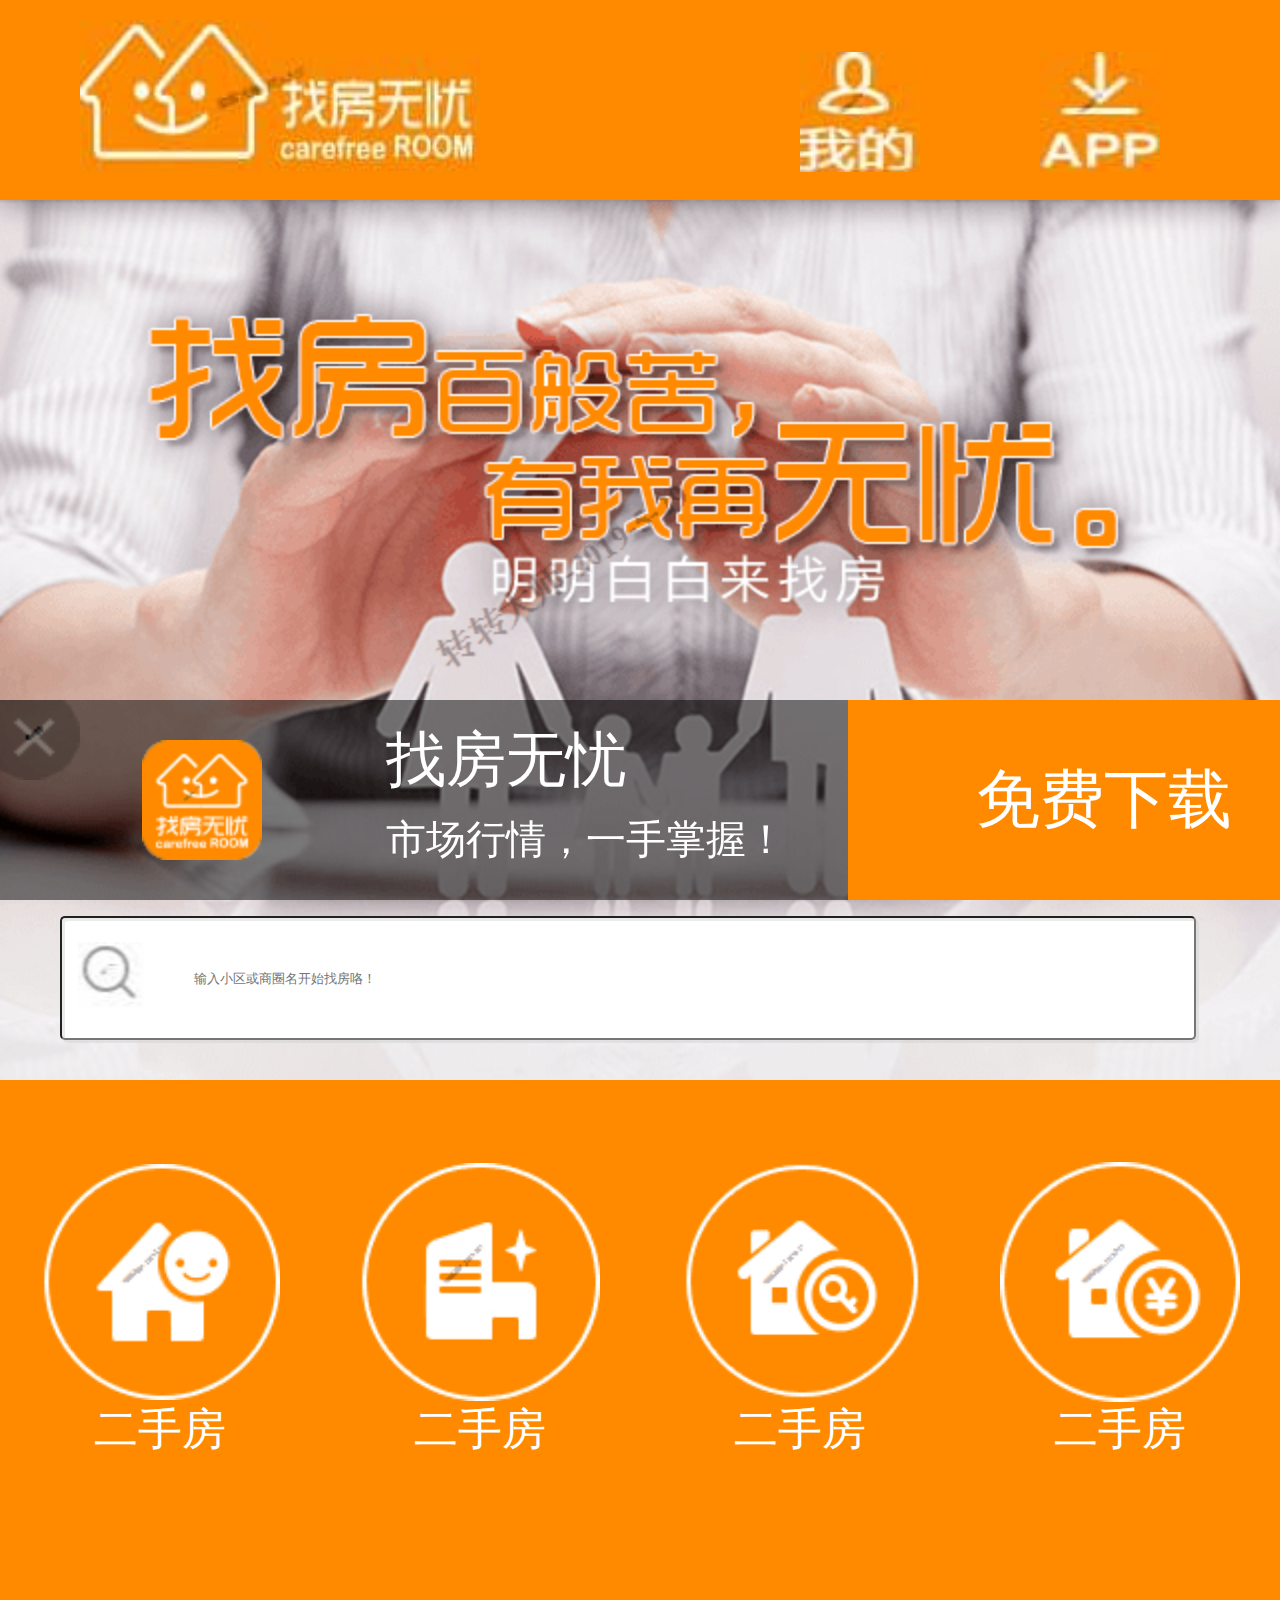
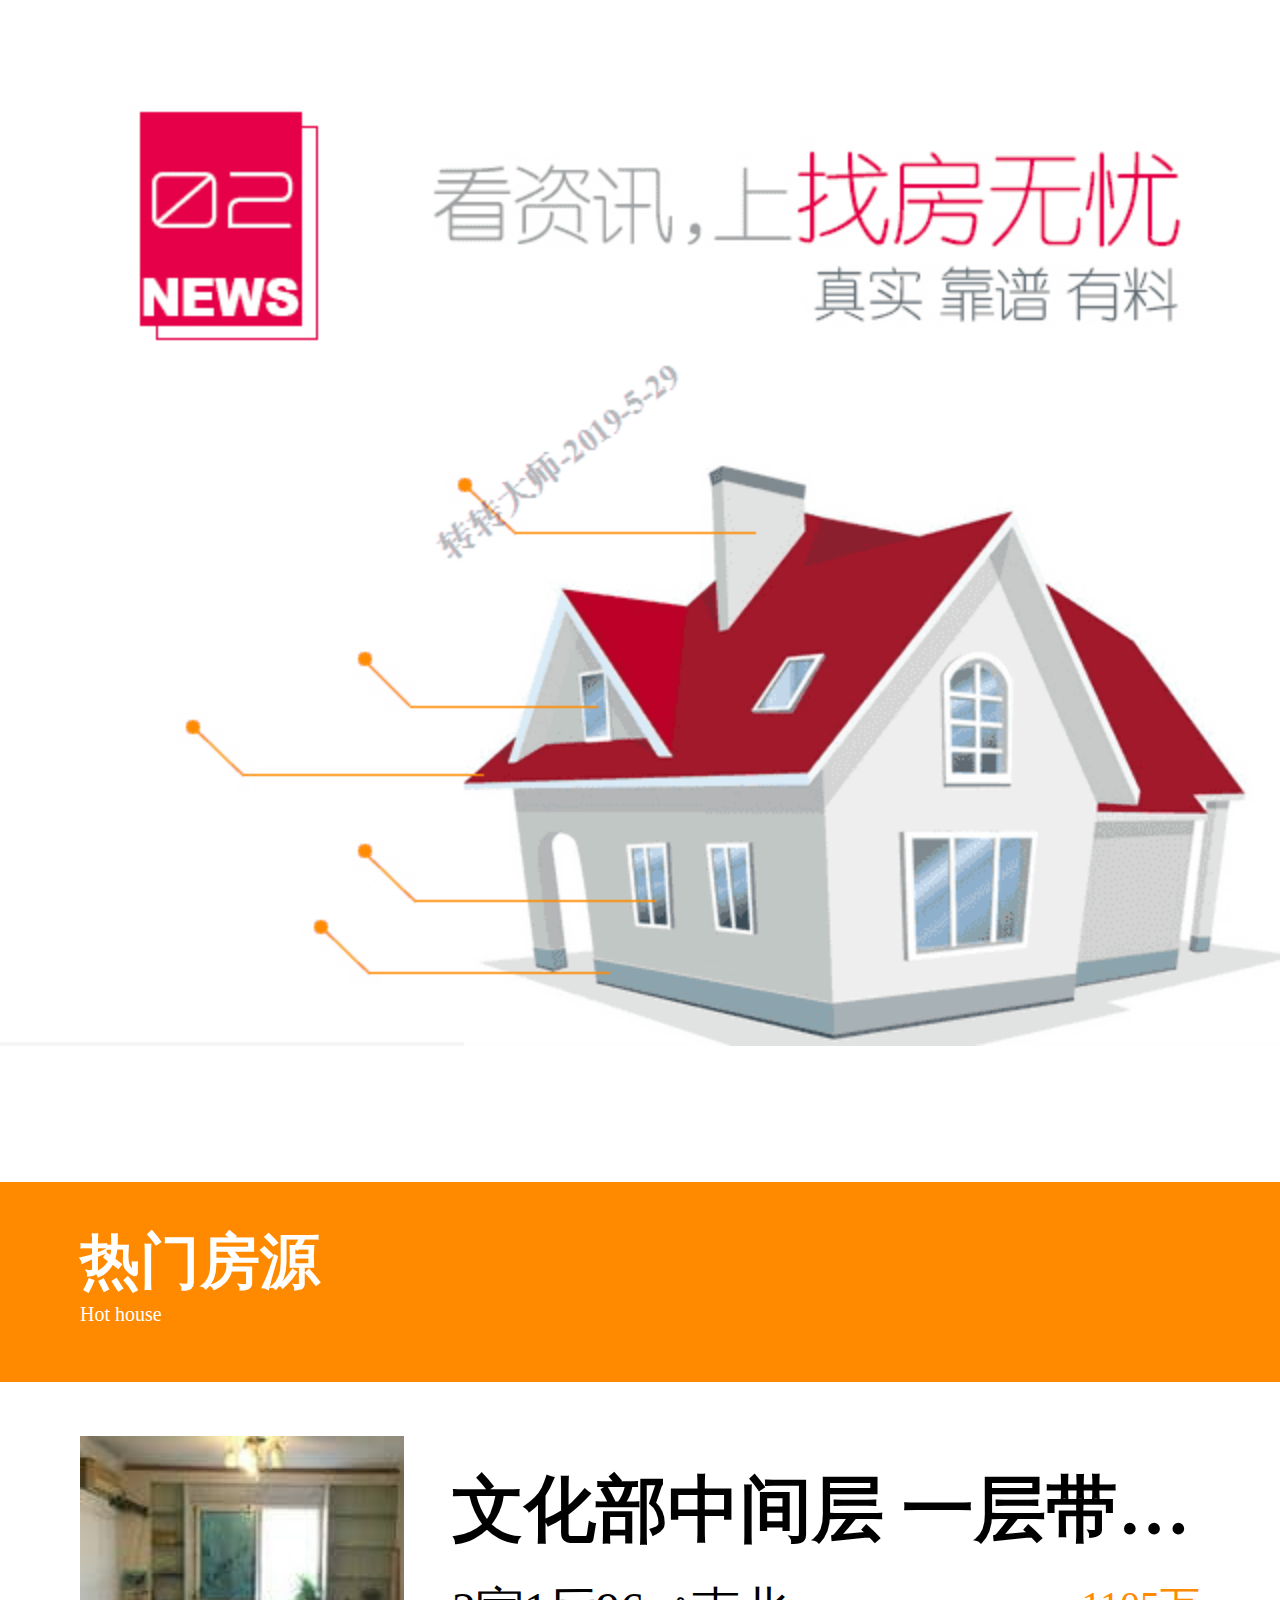
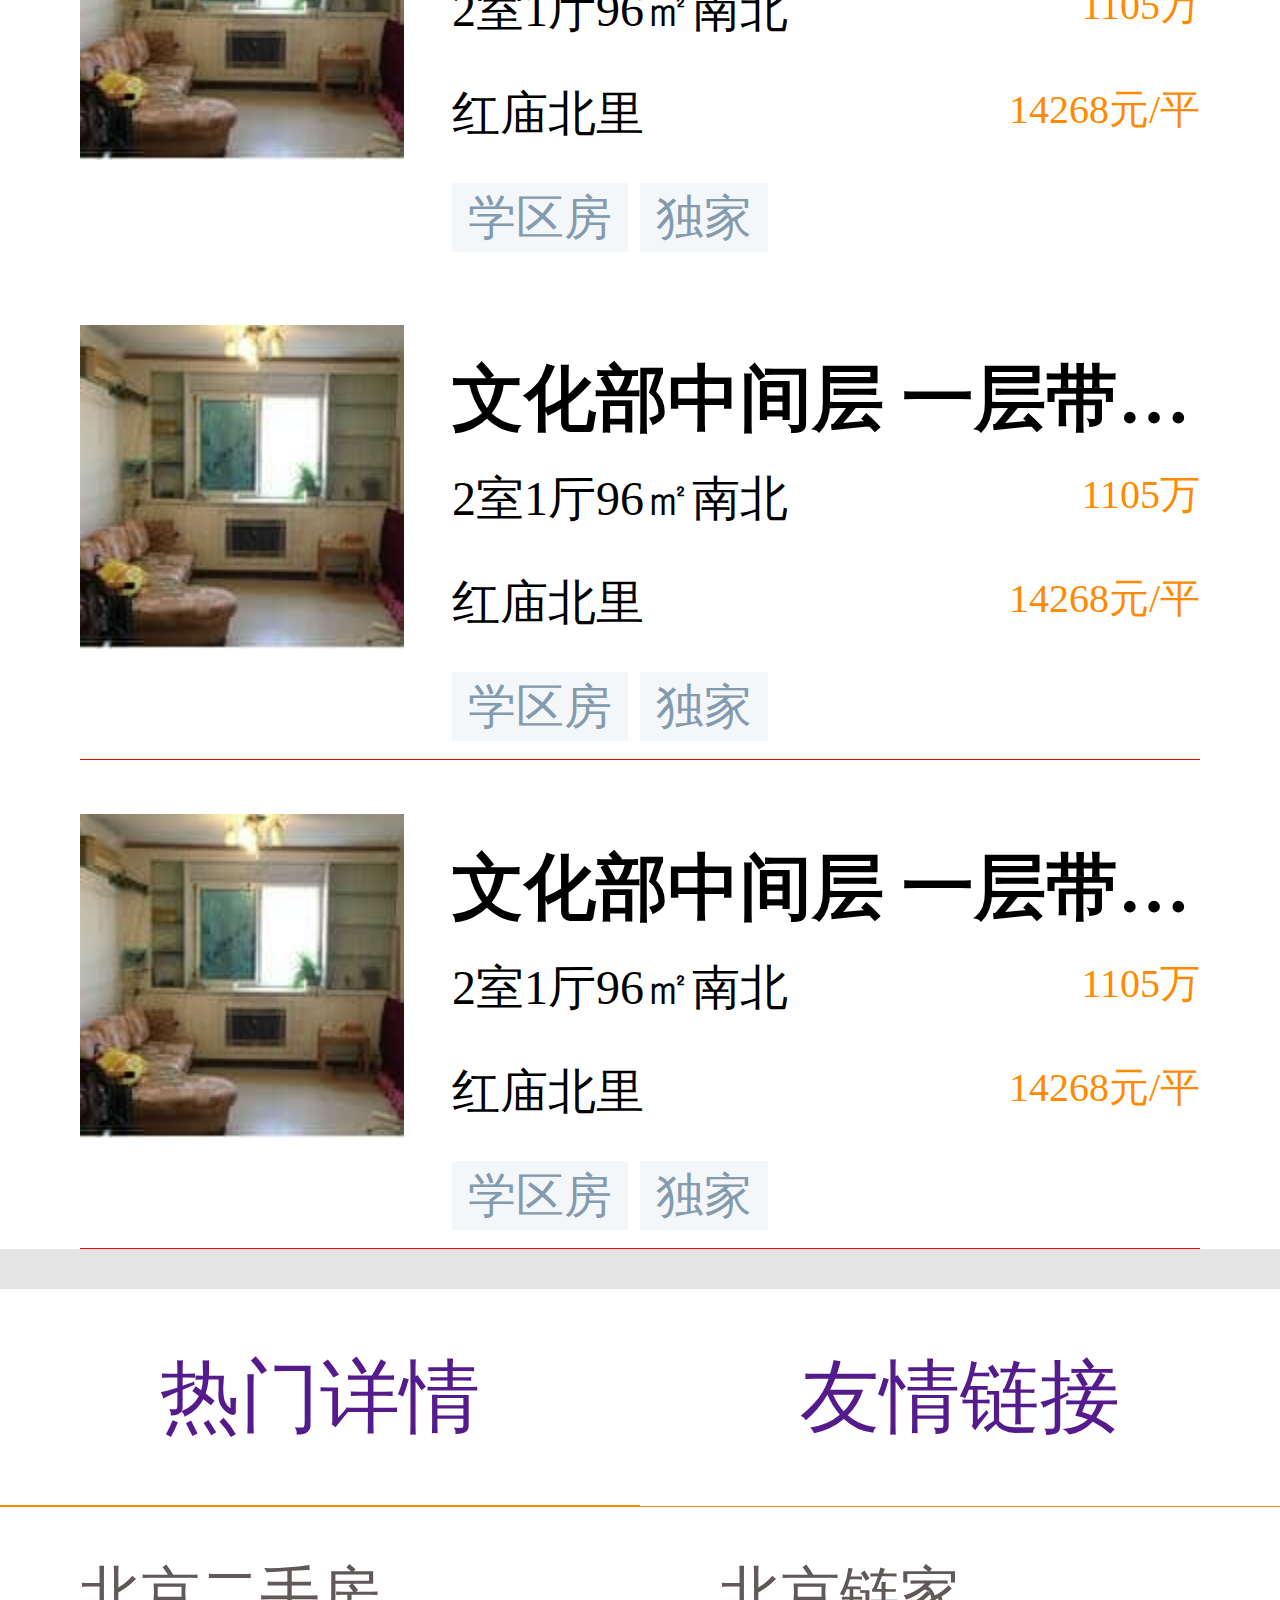
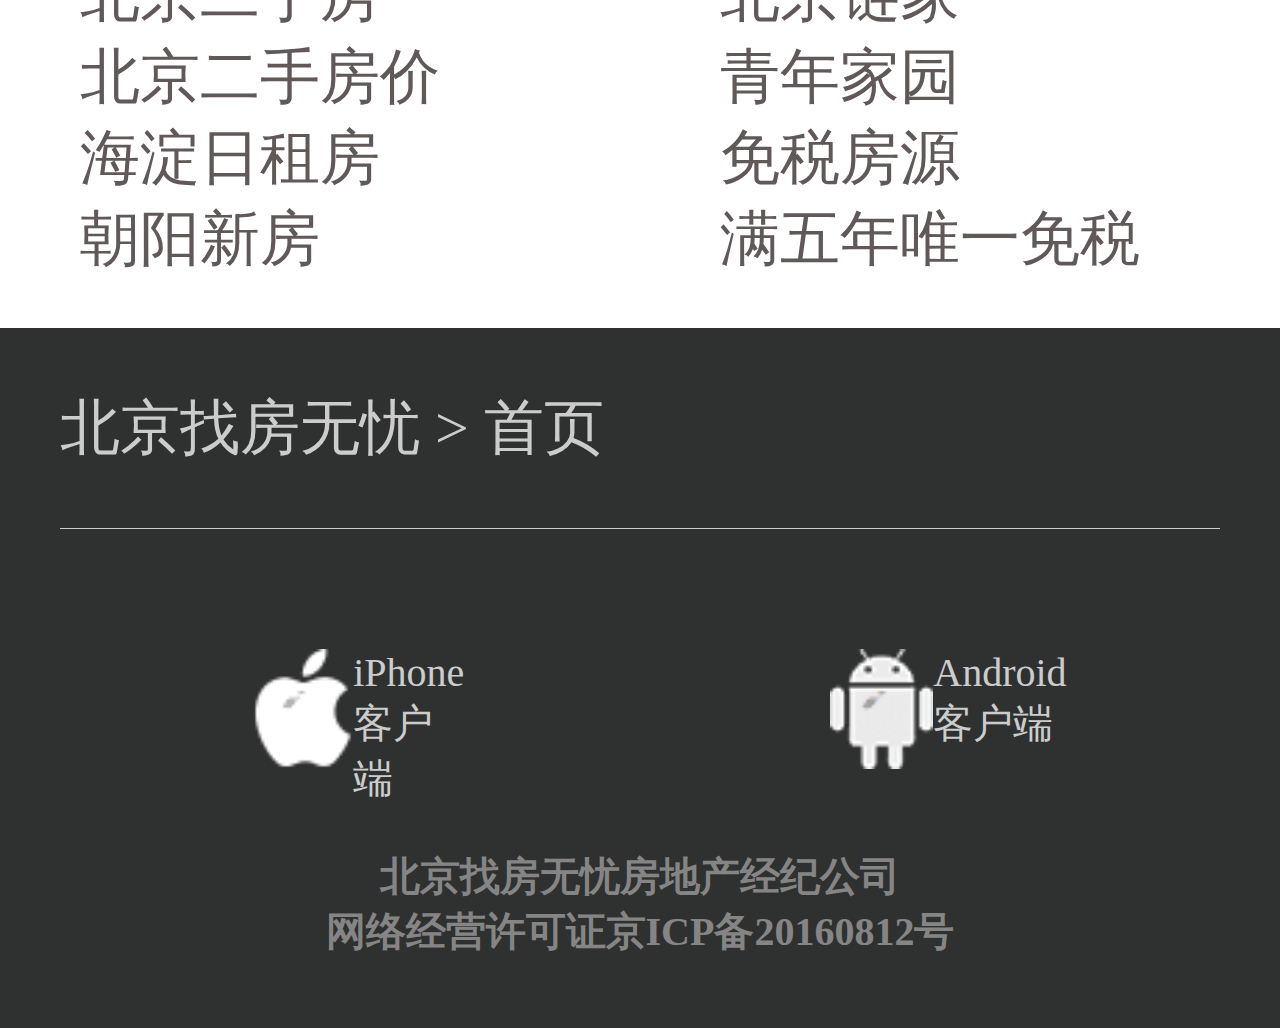
<file: index.html>
<!DOCTYPE html>
<html lang="en">
<head>
    <meta charset="UTF-8">
    <meta name="viewport" content="width=device-width, initial-scale=1.0">
    <meta http-equiv="X-UA-Compatible" content="ie=edge">
    <link rel="stylesheet" href="./image/public/public.css">
    <link rel="stylesheet" href="./css/index.css">
    <link rel="stylesheet" href="./css/index1.css">
    <script src="./js/rem.js"></script>
    <title>Document</title>
</head>
<body>
       <!-- *******************头部************** -->
       <header>
            <div class="left">
                <img src="./image/index/logo.jpg" alt="">
            </div>
            <div class="right">
                <a href="">
                    <img src="./image/index/my.jpg" alt="">
                </a>
                <a href="">
                    <img src="./image/index/xiazai.jpg" alt="">
                </a>
            </div>
            

        </header>
        <!-- **********************内容*************** -->
        <!-- ***********二手房************ -->
        <article>
            <div class="div1">
                <div class="div1-1">
                     <span></span>
                    <input type="text"placeholder="输入小区或商圈名开始找房咯！">
                </div>        
            </div>
            <nav>
                <ul>
                    <li>
                       <a href="">二手房</a>
                    </li>
                    <li>
                       <a href="">二手房</a> 
                    </li>
                    <li>
                       <a href="">二手房</a>
                    </li>
                    <li>
                       <a href="">二手房</a> 
                    </li>
                </ul>
            </nav>
        </article>
        <!-- *************大图***************** -->
        <aside>
            <img src="./image/index/banner2.png" alt="">
        </aside>
        <!-- ******************热门房源************** -->
        <section>
            <div class="hot">
                <div class="hots">
                    <h4>热门房源</h4>
                    <p>Hot house</p>
                </div>
                
            </div>
            <ul class="ut">
                <li>
                    <div class="imgs">
                        <img src="./image/index/img1.jpg" alt="">
                    </div>
                    <div class="text">
                        <h3>文化部中间层  一层带阁楼</h3>
                        <p>2室1厅96㎡南北<span>1105万</span></p>
                        <p>红庙北里<span>14268元/平</span></p>
                        <p><a href="">学区房</a>&nbsp;<a href="">独家</a></p>
                    </div>
                </li>
                 <li>
                    <div class="imgs">
                        <img src="./image/index/img1.jpg" alt="">
                    </div>
                    <div class="text">
                        <h3>文化部中间层  一层带阁楼</h3>
                        <p>2室1厅96㎡南北<span>1105万</span></p>
                        <p>红庙北里<span>14268元/平</span></p>
                        <p><a href="">学区房</a>&nbsp;<a href="">独家</a></p>
                    </div>
                </li>
                 <li>
                    <div class="imgs">
                        <img src="./image/index/img1.jpg" alt="">
                    </div>
                    <div class="text">
                        <h3>文化部中间层  一层带阁楼</h3>
                        <p>2室1厅96㎡南北<span>1105万</span></p>
                        <p>红庙北里<span>14268元/平</span></p>
                        <p><a href="">学区房</a>&nbsp;<a href="">独家</a></p>
                    </div>
                </li>
            </ul>
        </section>

        <section class="section2">
          <ul class="title">
              <li class="active">
                  <a href="">热门详情</a>
              </li>
              <li>
                  <a href="">友情链接</a>
              </li>
          </ul>
          <div class="uls">
              <ul class="uls_1">
                <li><a href="">北京二手房</a></li>
                <li><a href="">北京二手房价</a></li>
                <li><a href="">海淀日租房</a></li>
                <li><a href="">朝阳新房</a></li>
              </ul>
              <ul class="uls_2">
                <li><a href="">北京链家</a></li>
                <li><a href="">青年家园</a></li>
                <li><a href="">免税房源</a></li>
                <li><a href="">满五年唯一免税</a></li>
              </ul>
          </div>
        </section>

             <!-- ************底部********** -->
             <footer>
                    <div class="top">
                        <p>北京找房无忧 > 首页</p>
                    </div>
                    <div class="bomm">
                        <div class="dom">
                            <p>
                                <img src="./image/index/apple.png" alt="">
                                <span>iPhone客户端</span>
                            </p>
                            <p>
                                    <img src="./image/index/android.png" alt="">
                                    <span>Android客户端</span>
                                </p>
                        </div>
                        <div class="text">
                            <h6>北京找房无忧房地产经纪公司</h6>
                            <h6>网络经营许可证京ICP备20160812号</h6>
                        </div>
                    </div>
        
        
                </footer>


<!-- *********************透明层************* -->
<section class="section3">
        <img src="./image/index/close.png" alt="" id="section3_img">
    <div class="section3_div1">
        <div>
            <img src="./image/index/download.png" alt="">
        </div>
        <div>
            <p>找房无忧</p>
            <p>市场行情，一手掌握！</p>
        </div>
    </div>
    <div class="section3_div2">
        <a href="">免费下载</a>
    </div>
</section>
</body>
</html>

<script>
   var tochs=document.getElementById('section3_img')
   var nones=document.getElementsByClassName('section3')[0];
   tochs.onclick=function(){
       nones.style.display="none";
   }
</script>
</file>
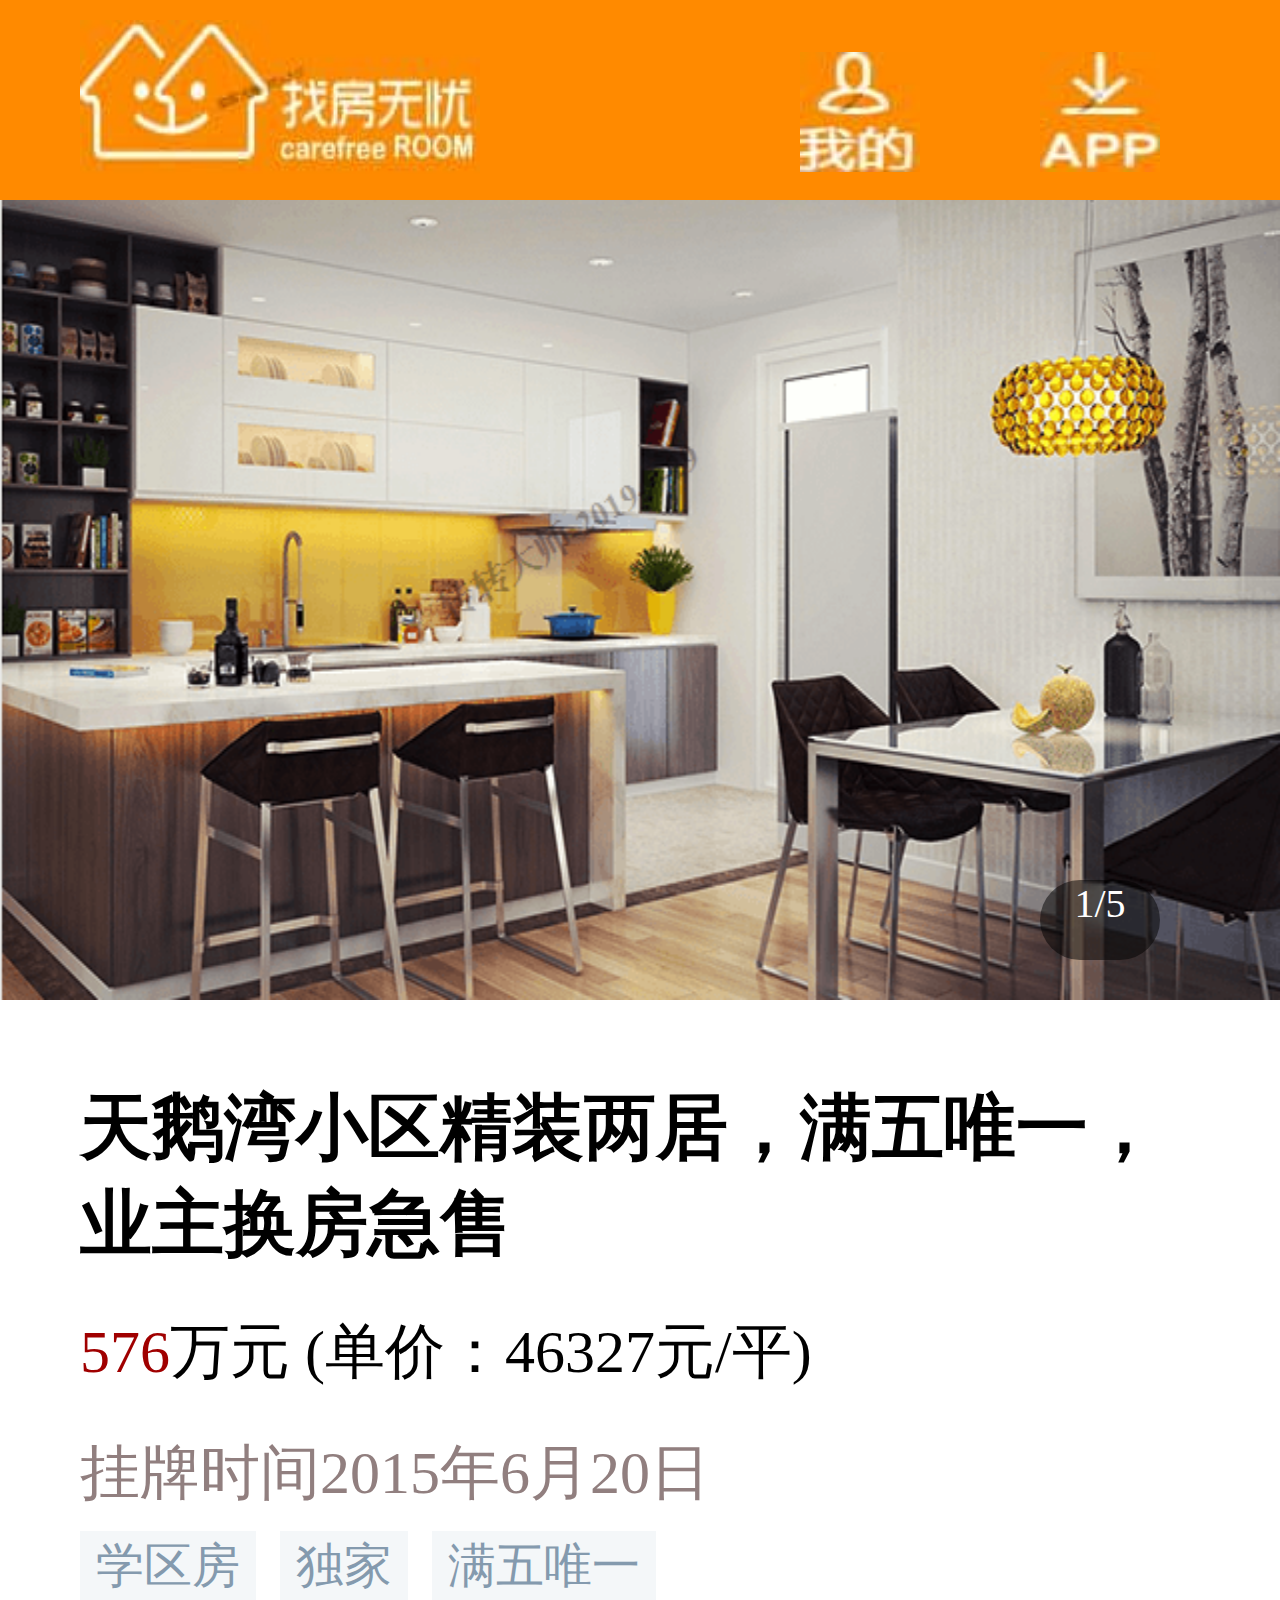
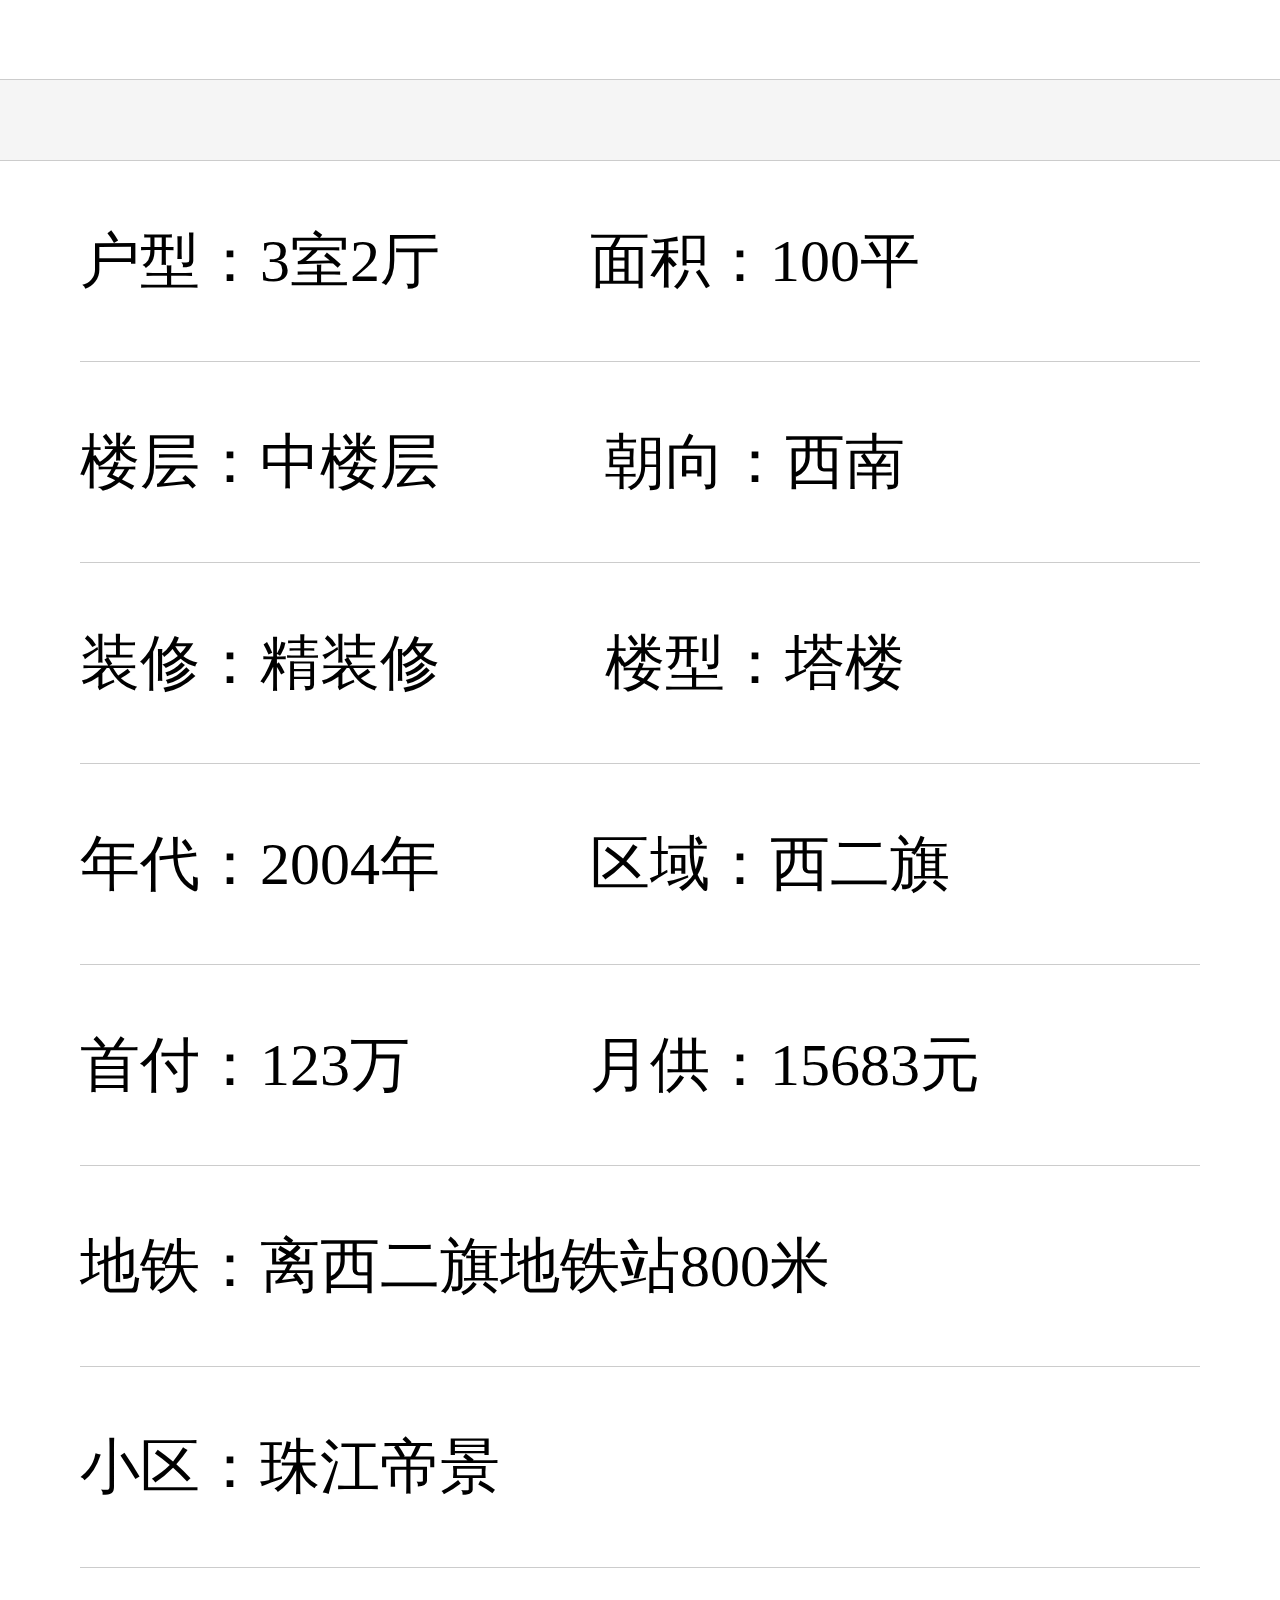
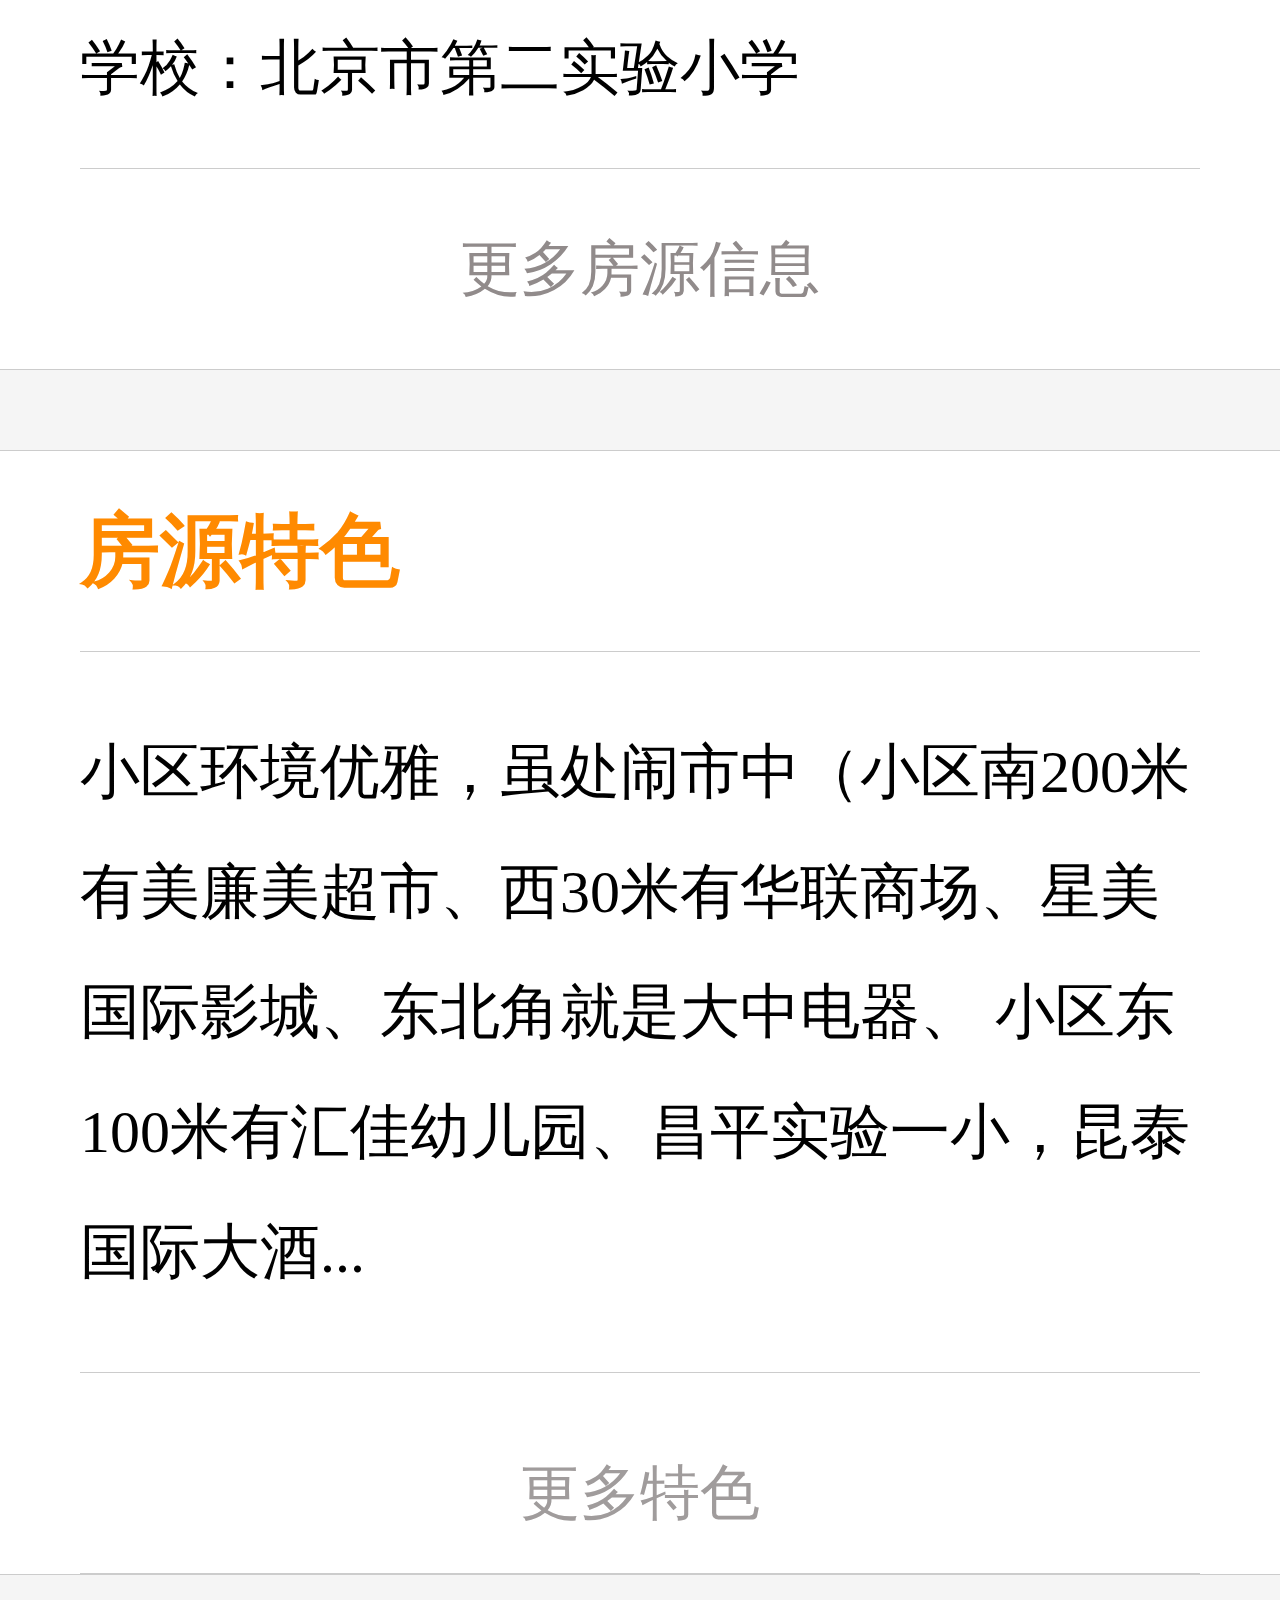
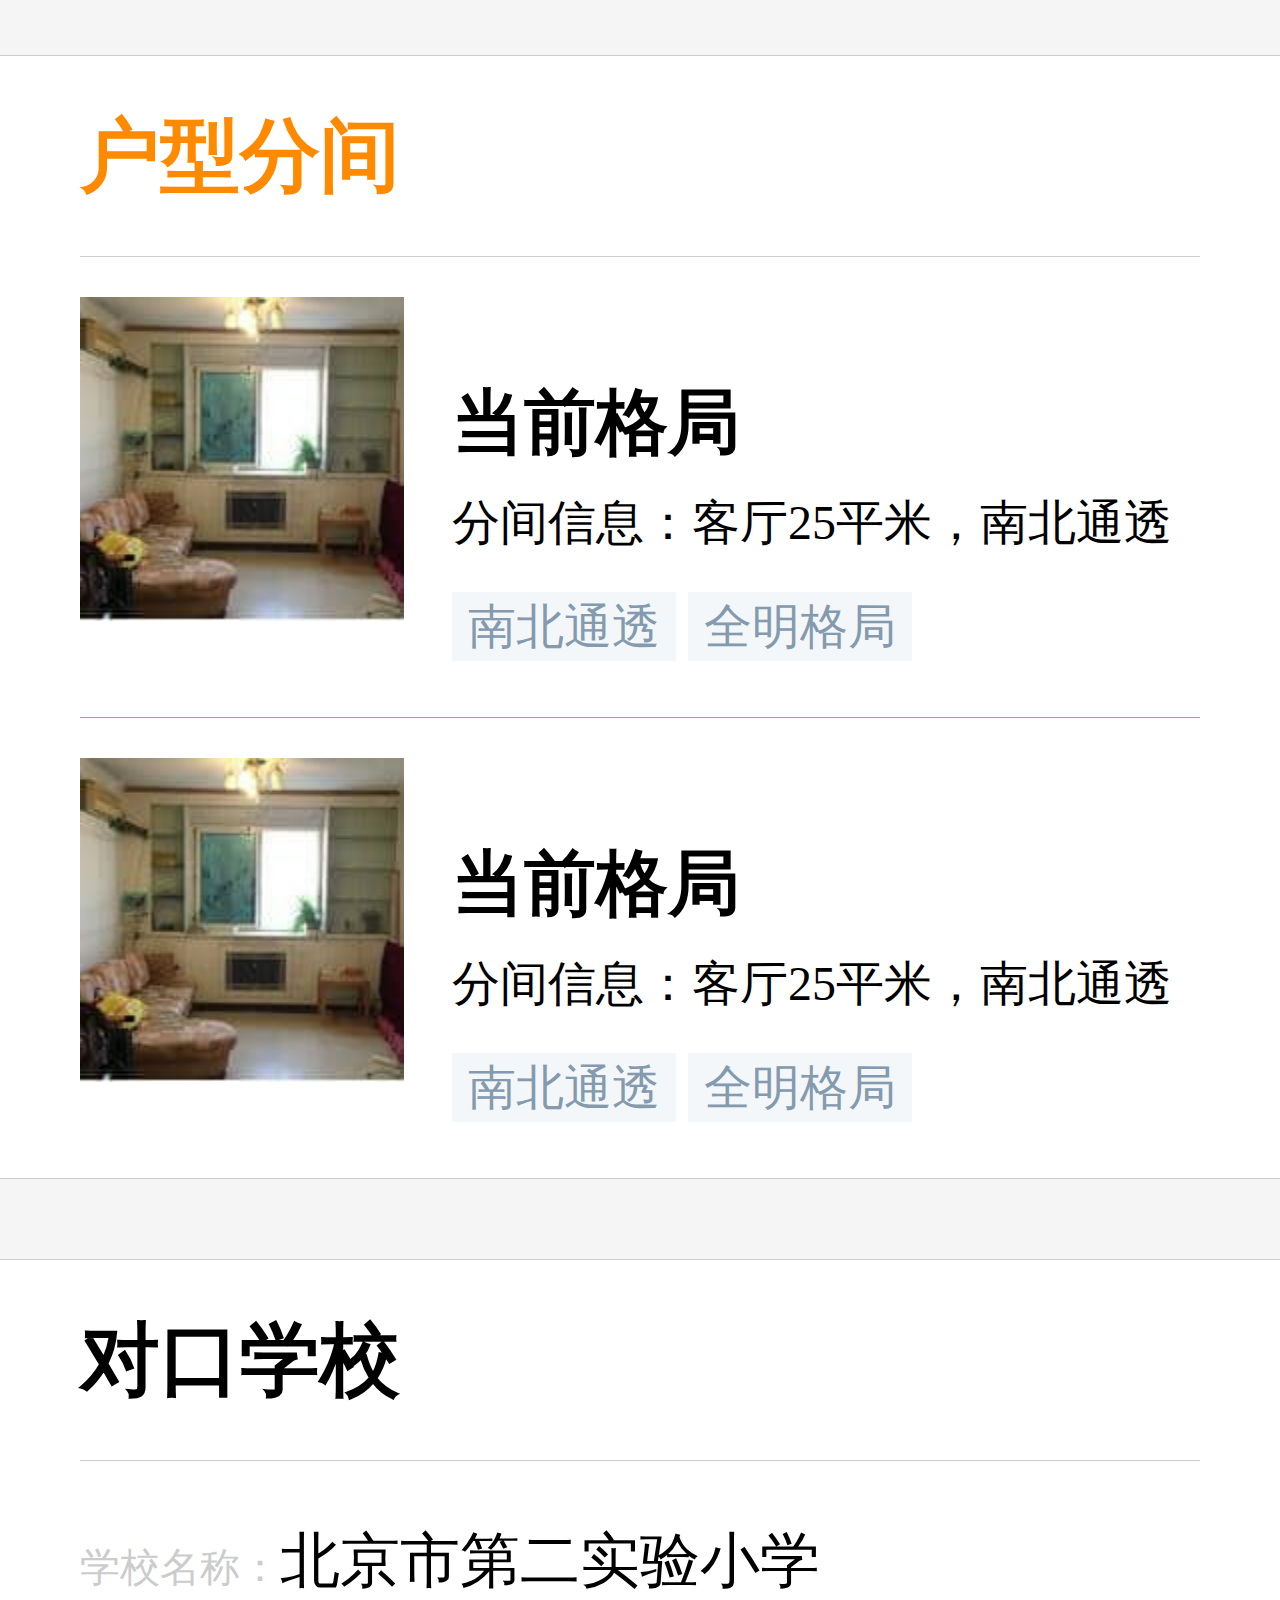
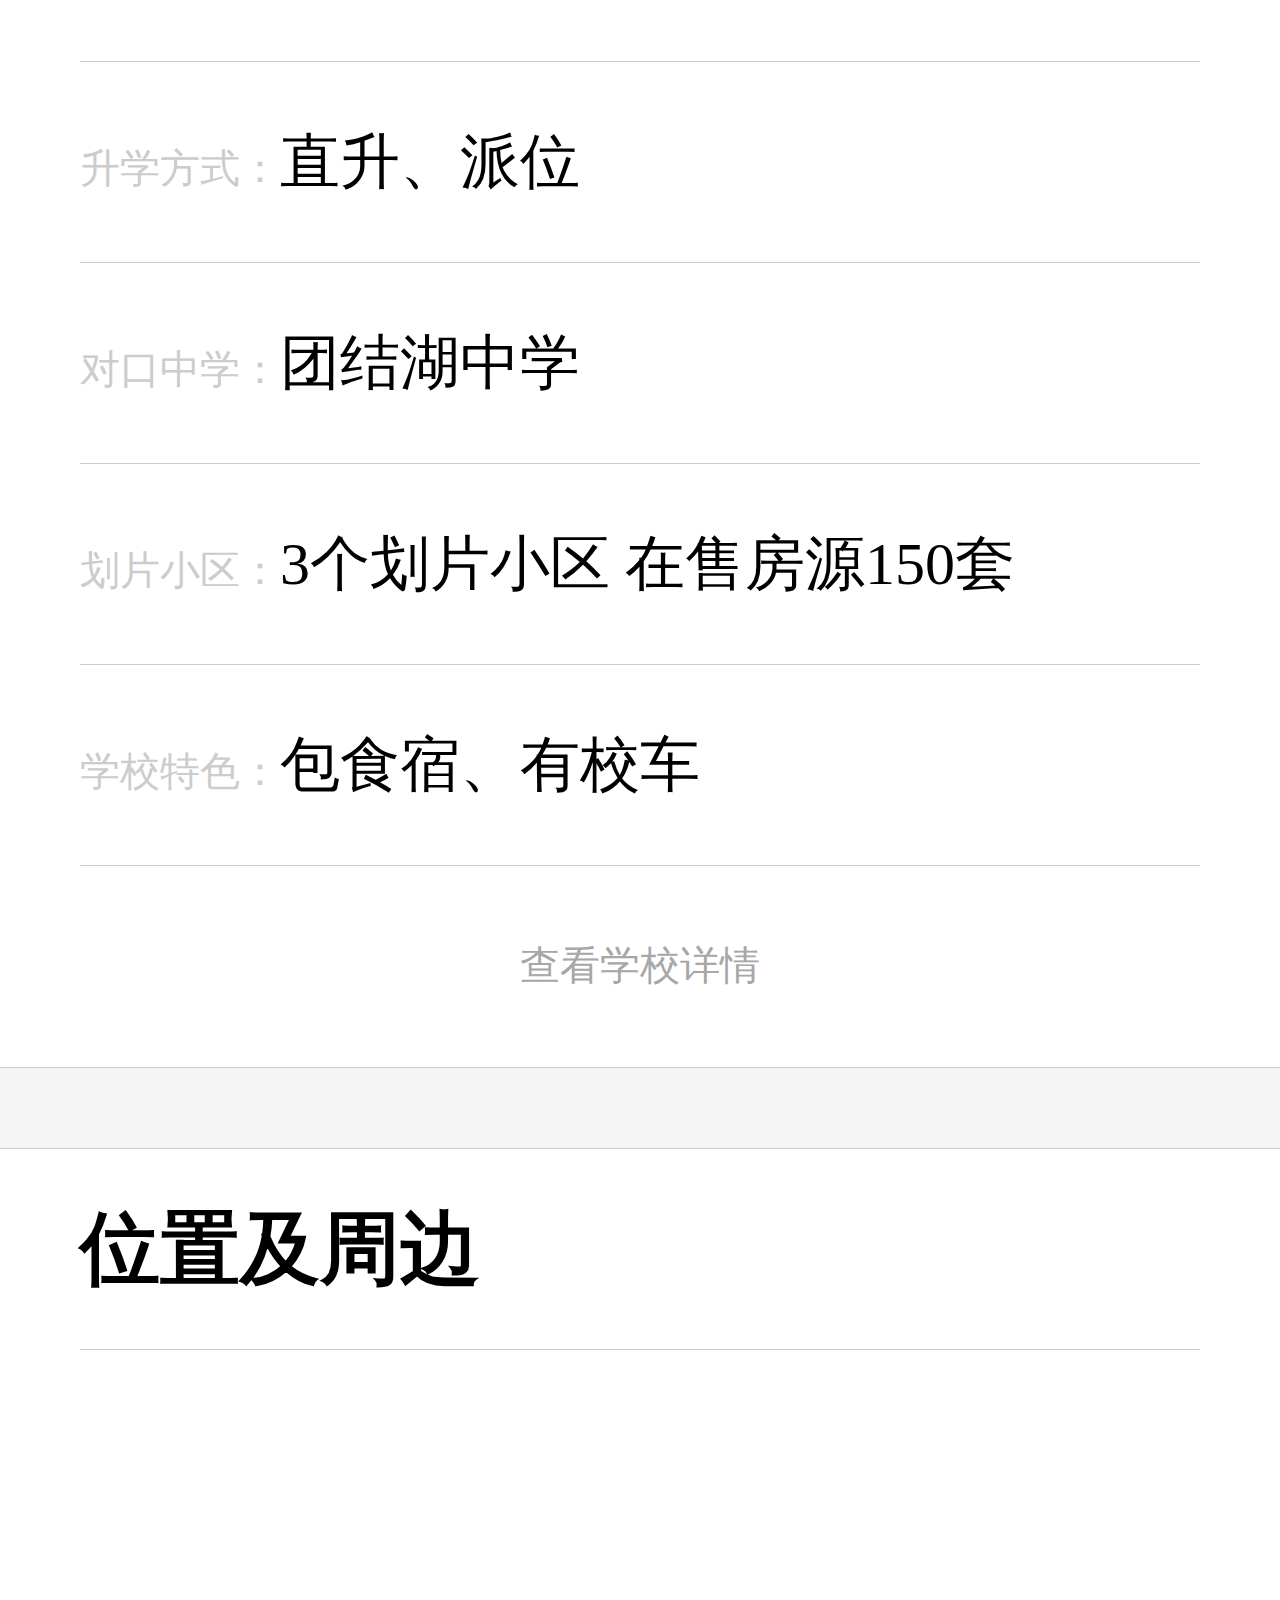
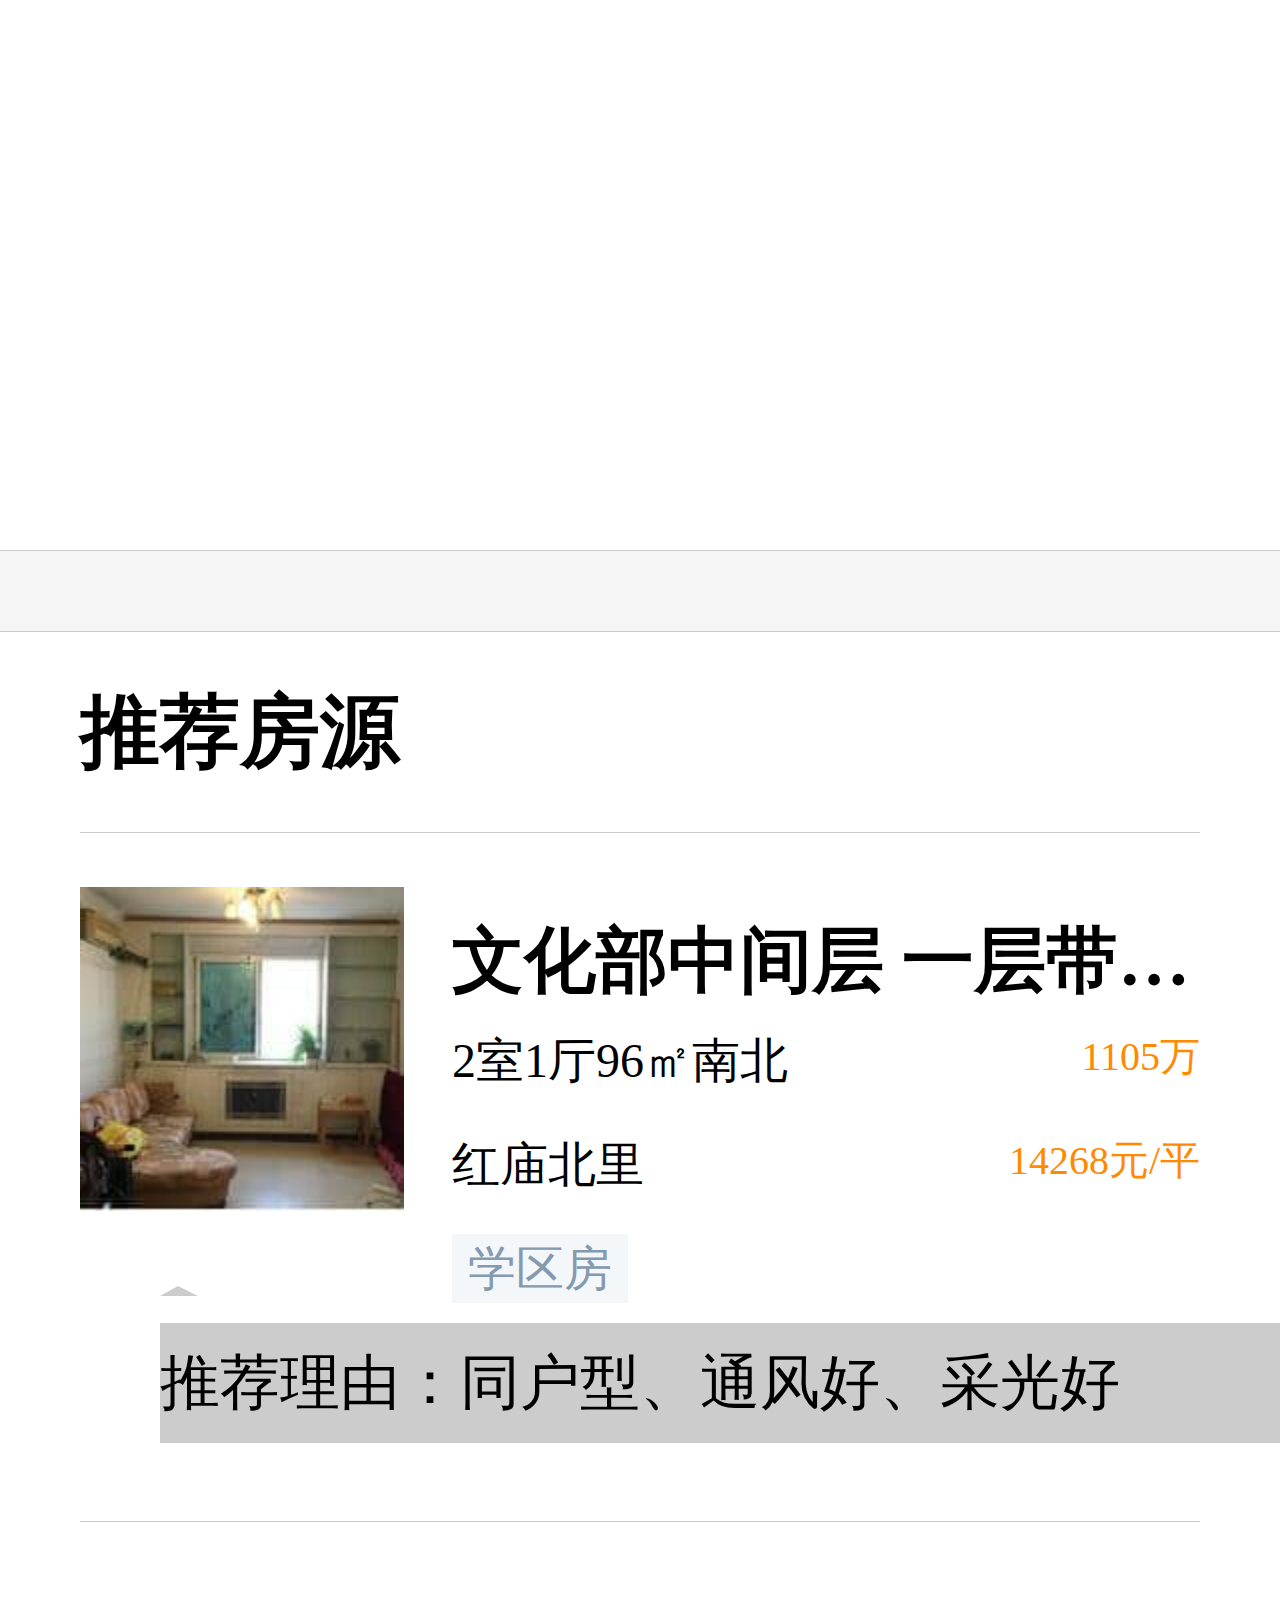
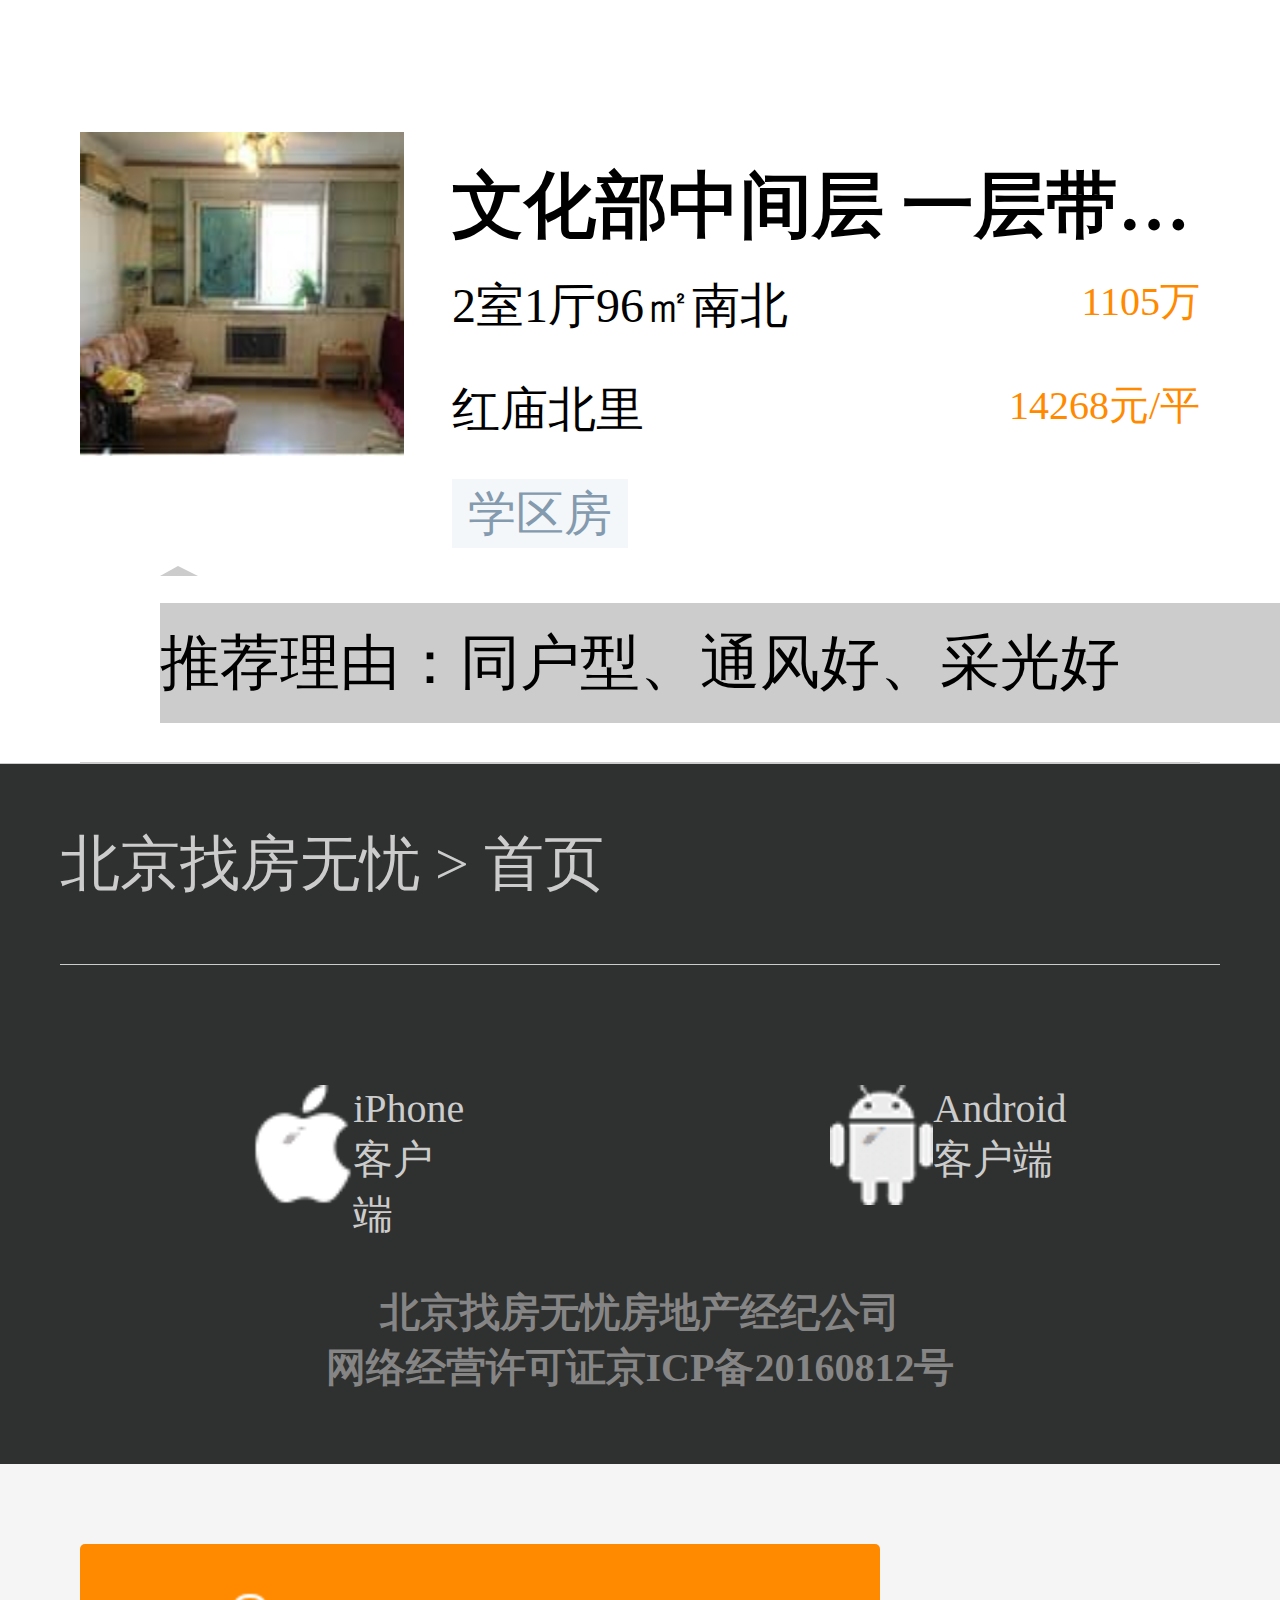
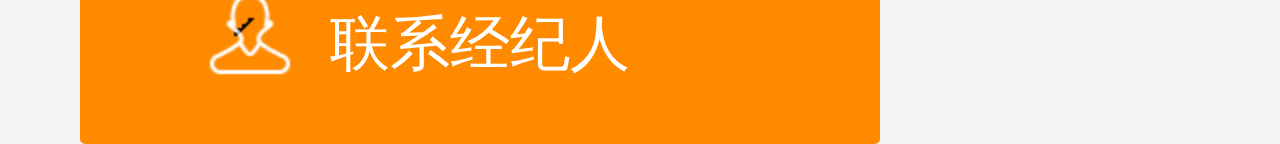
<file: domo.html>
<!DOCTYPE html>
<html lang="en">
<head>
       
        <meta http-equiv="Content-Type" content="text/html; " />  
    <meta charset="UTF-8">
    <meta name="viewport" content="width=device-width, initial-scale=1.0">
    <meta http-equiv="X-UA-Compatible" content="ie=edge">
    <link rel="stylesheet" href="./image/public/public.css">
    <link rel="stylesheet" href="./css/domo.css">
    <script src="./js/rem.js"></script>
    
    <script src="http://api.map.baidu.com/api?v=3.0&ak=6yQQorzYlhvssMr8NOGa57PMFNIvHcW3"></script>
    <title>Document</title>

</head>
<body>
    <!-- *******************头部************** -->
    <header>
            <div class="left">
                <img src="./image/index/logo.jpg" alt="">
            </div>
            <div class="right">
                <a href="login.html">
                    <img src="./image/index/my.jpg" alt="">
                </a>
                <a href="">
                    <img src="./image/index/xiazai.jpg" alt="">
                </a>
            </div>
            

        </header>

        <section>
            <div class="div_img">
                <span></span>
                <span>1/5</span>
            </div>
            <div class="div_title">
                <h3>天鹅湾小区精装两居，满五唯一，业主换房急售</h3>
                <p><span>576</span>万元  (单价：46327元/平)<span class="back"></span></p>
                <p>挂牌时间2015年6月20日</p>
                <p><a href="">学区房</a>&nbsp;&nbsp;<a href="">独家</a>&nbsp;&nbsp;<a href="">满五唯一</a></p>
            </div>
            <div class="div_text">
                <ul>
                    <li>户型：3室2厅&nbsp;&nbsp;&nbsp;&nbsp;&nbsp;&nbsp;&nbsp;&nbsp;&nbsp;&nbsp;面积：100平</li>
                    <li>楼层：中楼层&nbsp;&nbsp;&nbsp;&nbsp;&nbsp;&nbsp;&nbsp;&nbsp;&nbsp;&nbsp;&nbsp;朝向：西南</li>
                    <li>装修：精装修&nbsp;&nbsp;&nbsp;&nbsp;&nbsp;&nbsp;&nbsp;&nbsp;&nbsp;&nbsp;&nbsp;楼型：塔楼</li>
                    <li>年代：2004年&nbsp;&nbsp;&nbsp;&nbsp;&nbsp;&nbsp;&nbsp;&nbsp;&nbsp;&nbsp;区域：西二旗</li>
                    <li>首付：123万 &nbsp;&nbsp;&nbsp;&nbsp;&nbsp;&nbsp;&nbsp;&nbsp;&nbsp;&nbsp;&nbsp;月供：15683元</li>
                    <li>地铁：离西二旗地铁站800米</li>
                    <li>小区：珠江帝景</li>
                    <li>学校：北京市第二实验小学</li>
                    <li class="first">更多房源信息</li>
                </ul>
            </div>
            <div class="div_texts">
                <h3>房源特色</h3>
                <p>小区环境优雅，虽处闹市中（小区南200米有美廉美超市、西30米有华联商场、星美国际影城、东北角就是大中电器、
                 小区东100米有汇佳幼儿园、昌平实验一小，昆泰国际大酒...</p>
                <p class="div_texts_p">更多特色</p>
            </div>
        <div class="div_pattern">
                 <h3>户型分间</h3>
            <ul>
                <li class="one_li">
                    <div class="imgs">
                        <img src="./image/index/img1.jpg" alt="">
                    </div>
                    <div class="text">
                        <h4>当前格局</h4>
                        <p>分间信息：客厅25平米，南北通透</p>
                        <p><a href="">南北通透</a>&nbsp;<a href="">全明格局</a></p>
                    </div>
                </li>
                <li>
                    <div class="imgs">
                        <img src="./image/index/img1.jpg" alt="">
                    </div>
                    <div class="text">
                        <h4>当前格局</h4>
                        <p>分间信息：客厅25平米，南北通透</p>
                        <p><a href="">南北通透</a>&nbsp;<a href="">全明格局</a></p>
                    </div>
                </li>
            </ul>
        </div>
        <div class="div_School">
            <h3>对口学校</h3>
            <ul>
                <li><span>学校名称：</span>北京市第二实验小学</li>
                <li><span>升学方式：</span>直升、派位</li>
                <li><span>对口中学：</span>团结湖中学</li>
                <li><span>划片小区：</span>3个划片小区 在售房源150套</li>
                <li><span>学校特色：</span>包食宿、有校车</li>
                <li>查看学校详情</li>
            </ul>
        </div>
        <div class="div_position">
            <h3>位置及周边</h3>
        <div id="container">
        </div>
        </div>
         <div class="div_House">
            <h4>推荐房源</h4>
            <ul class="ut">
                 <li>
                    <div class="imgs">
                        <img src="./image/index/img1.jpg" alt="">
                    </div>
                    <div class="text">
                        <h3>文化部中间层  一层带阁楼</h3>
                        <p>2室1厅96㎡南北<span>1105万</span></p>
                        <p>红庙北里<span>14268元/平</span></p>
                        <p><a href="">学区房</a></p>
                    </div>
                </li>
                <li>
                    <div class="a"><span></span>推荐理由：同户型、通风好、采光好</div>
                </li>
                 <li class="texts">
                    <div class="imgs">
                        <img src="./image/index/img1.jpg" alt="">
                    </div>
                    <div class="text ">
                        <h3>文化部中间层  一层带阁楼</h3>
                        <p>2室1厅96㎡南北<span>1105万</span></p>
                        <p>红庙北里<span>14268元/平</span></p>
                        <p><a href="">学区房</a></p>
                    </div>
                </li>
                <li>
                    <div class="b"><span></span>推荐理由：同户型、通风好、采光好</div>
                </li>
            </ul>
                
        </div>
    </section>

    <footer>
                <div class="top">
                    <p>北京找房无忧 > 首页</p>
                </div>
                <div class="bomm">
                    <div class="dom">
                        <p>
                            <img src="./image/index/apple.png" alt="">
                            <span>iPhone客户端</span>
                        </p>
                        <p>
                                <img src="./image/index/android.png" alt="">
                                <span>Android客户端</span>
                            </p>
                    </div>
                    <div class="text">
                        <h6>北京找房无忧房地产经纪公司</h6>
                        <h6>网络经营许可证京ICP备20160812号</h6>
                    </div>
                </div>
    
    
        </footer>
        <div class="follow">
            <div class="left">
                <p><span></span>联系经纪人</p>
            </div>
            
        </div>
</body>
</html>
<script src="./js/zepto.js"></script>
<script>
    var mp = new BMap.Map("container");
    var point = new BMap.Point(116.404, 39.915);
    mp.centerAndZoom(point, 15);
</script>
</file>
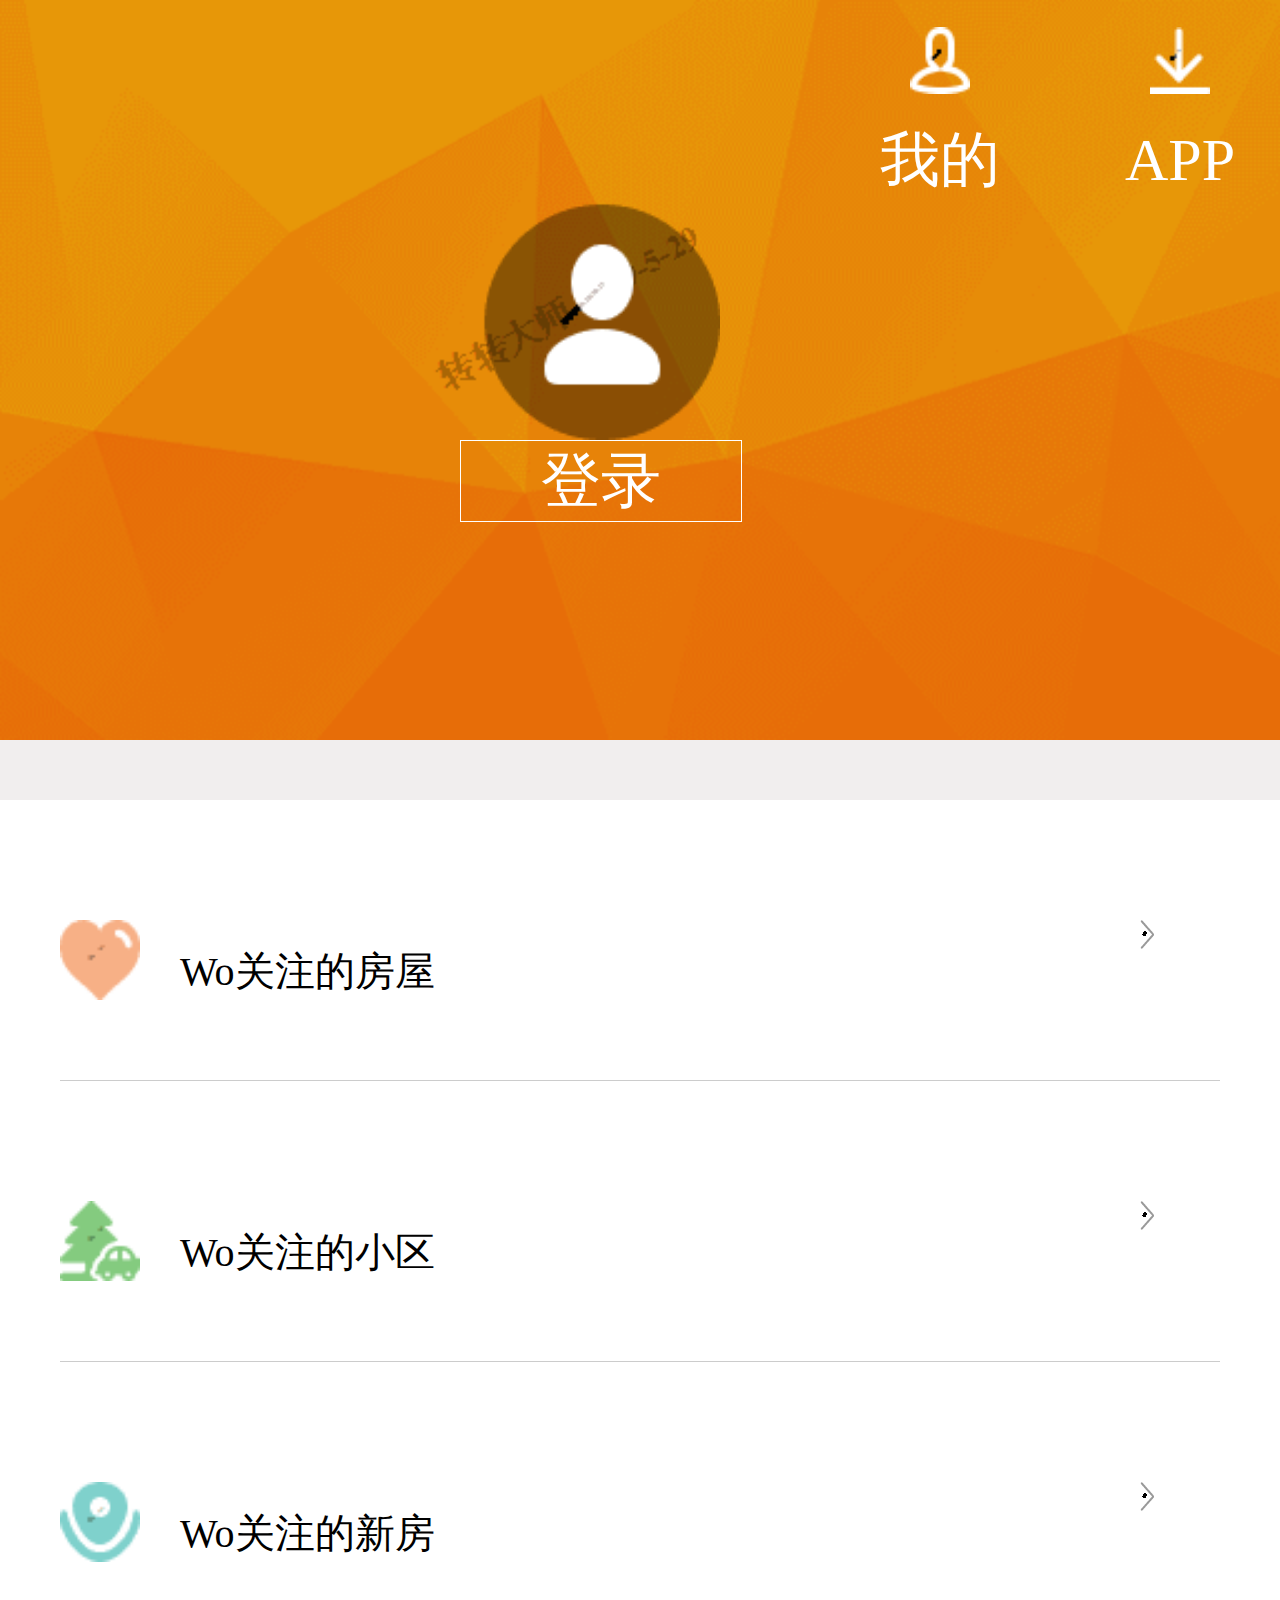
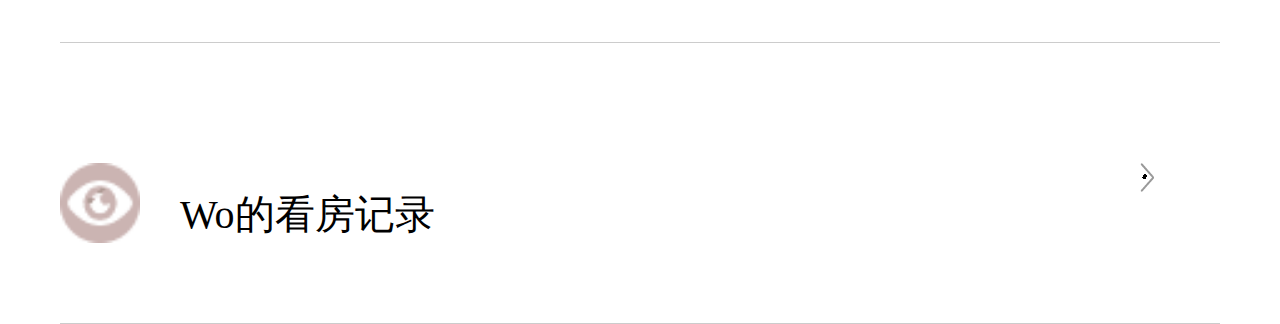
<file: login.html>
<!DOCTYPE html>
<html lang="en">
<head>
    <meta charset="UTF-8">
    <meta name="viewport" content="width=device-width, initial-scale=1.0">
    <meta http-equiv="X-UA-Compatible" content="ie=edge">
    <link rel="stylesheet" href="./css/logon.css">
    <script src="./js/rem.js"></script>
    <title>Document</title>
</head>
<body>
    <header>
        <div class="div_img">
            <div class="div_span">
                <a href="#">我的</a>
                <a href="#">APP</a>
            </div>
            <div class="div_logon">
                <span></span>
                <a href="./deng.html">登录</a>
            </div>    
        </div>
        <div class="ullis">
            <ul>
                <li>
                  <span class="icon1"></span>
                  <span class="texts1">Wo关注的房屋</span> 
                  <span class="icon2"></span>
                </li>
                <li>
                    <span class="icon3"></span>
                    <span class="texts1">Wo关注的小区</span> 
                    <span class="icon2"></span>
                </li>
                <li>
                    <span class="icon4"></span>
                    <span class="texts1">Wo关注的新房</span> 
                    <span class="icon2"></span>
                </li>
                <li>
                    <span class="icon5"></span>
                    <span class="texts1">Wo的看房记录</span> 
                    <span class="icon2"></span>
                </li>
            </ul>
        </div>
    </header>
    
</body>
</html>
</file>
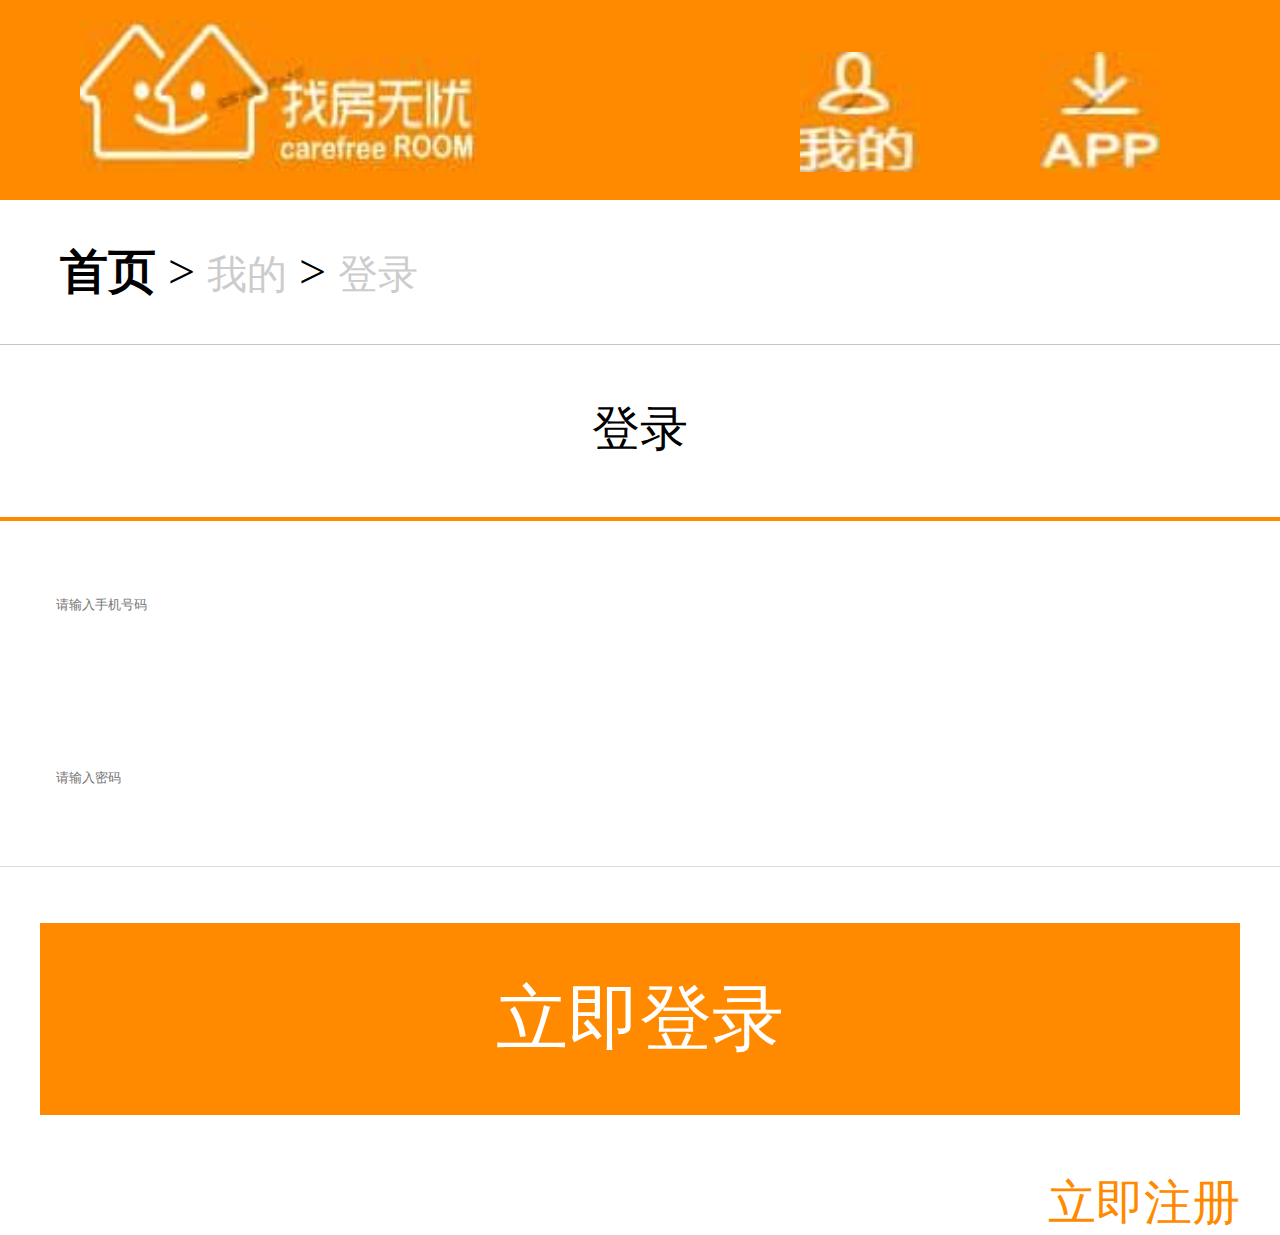
<file: login2.html>
<!DOCTYPE html>
<html>
<head lang="en">
    <meta charset="UTF-8">
    <meta name="viewport"
          content="width=device-width, user-scalable=no, initial-scale=1.0, maximum-scale=1.0, minimum-scale=1.0"/>
    <link rel="stylesheet" href="./image/public/public.css">
    <link rel="stylesheet" href="./css/index.css">
    <link rel="stylesheet" href="./css/index1.css">
    <link rel="stylesheet" href="./css/login.css">
    <title>找房无忧-登录</title>
    
    
</head>
<body>
 <!-- *******************头部************** -->
 <header>
        <div class="left">
            <img src="./image/index/logo.jpg" alt="">
        </div>
        <div class="right">
            <a href="">
                <img src="./image/index/my.jpg" alt="">
            </a>
            <a href="">
                <img src="./image/index/xiazai.jpg" alt="">
            </a>
        </div>
        

    </header>

<section class="rentalAddr">
    <p><strong>首页</strong> > <span>我的</span> > <span>登录</span></p>
</section>

<section class="registerForm login">
    <ul class="title">
        <li class="active">登录</li>
    </ul>
    <div class="customLogin active">
        <ul>
            <li>
                <input type="text" placeholder="请输入手机号码" id="phone"/>
            </li>
            <li>
                <input type="password" placeholder="请输入密码" id="pwd"/>
            </li>
        </ul>
        <input class="registerBtn" type="submit" value="立即登录"/>
        <div class="tiShi">
            <a href="register.html">立即注册</a>
        </div>
    </div>
</section>

<script src="./js/rem.js"></script>
<script src="js/zepto.js"></script>
<script>
//验证码60秒重新发送
var min  = 60;
var time;
$('#code').tap(function(){
    clearInterval(time);
    time = setInterval(fn,1000);
});
function fn (){
    min--;
    if(min>0){
        $('#code').html('（' + min + '秒）重发');
    }else{
        min = 60;
        $('#code').html('发送验证码');
    }
}
$(".registerBtn").tap(function(){
    var reg = /^1[3-9]\d{9}$/;
    if(!reg.test($("#phone").val())){
        alert("输入正确的手机号");
    } else{
        // https://www.apiopen.top/login?key=00d91e8e0cca2b76f515926a36db68f5&phone=13594347817&passwd=123456
            $.ajax({
            url:"https://www.apiopen.top/login",
            data:{
                key:"00d91e8e0cca2b76f515926a36db68f5",
                phone:$("#phone").val(),
                passwd:$("#pwd").val()
            },
            success:function(data){
                // console.log(data);
                if (data.code === 200){
                    alert(data.msg);
                    setTimeout(function(){
                        window.location.href = "index.html";
                    },1000);
                }
            },
            error:function(er){
                throw er;
            }
        });
    }
});
</script>
</body>
</html>
</file>
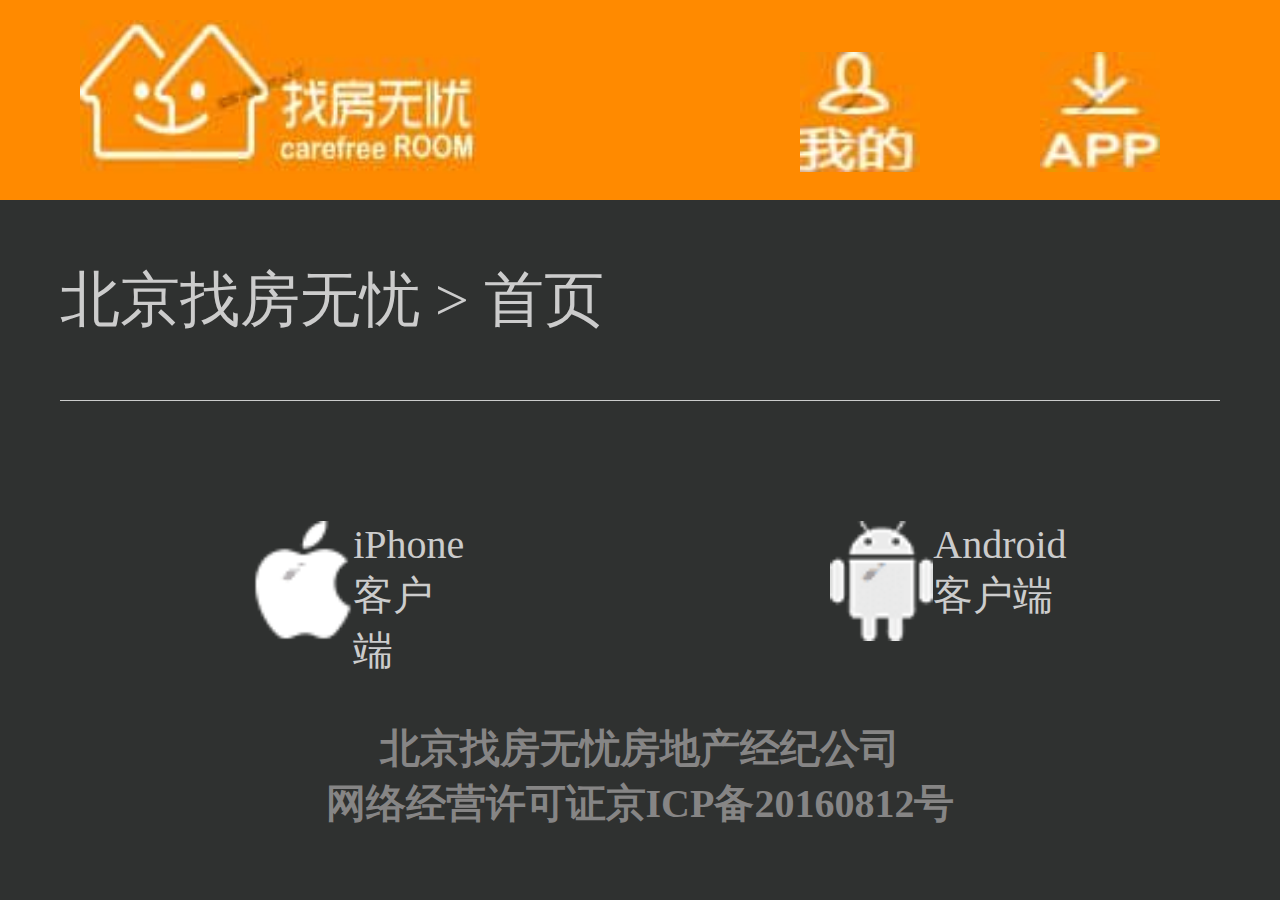
<file: public.html>
<!DOCTYPE html>
<html lang="en">
<head>
    <meta charset="UTF-8">
    <meta name="viewport" content="width=device-width, initial-scale=1.0">
    <meta http-equiv="X-UA-Compatible" content="ie=edge">
    <link rel="stylesheet" href="./image/public/public.css">
    <title>Document</title>
    <script src="./js/rem.js"></script>
    <!-- <style>
        html,body{
            width: 100%;
            height: 100%;
        }
        a{
            -webkit-tap-highlight-color: rgba(0,0,0,0);
            text-decoration: none;
        }
        *{
           margin: 0;padding: 0;
        }
        header{
            width: 100%;
            height: .5rem;
            background-color: #FF8A00;
            overflow: hidden;
            position: relative;
        }
        
        .left>img{

            width: 1rem;
            height: .4rem;
            position: absolute;
            top: .05rem;
            left: .2rem;
        }
       .right a:nth-child(1){
        display: inline-block;
        width: .3rem;
        height: .3rem;
        position: relative;
        position: absolute;
        top: .13rem;left: 2rem;
        
       }
       .right a:nth-child(1) img{
           position: absolute;
           top: 0;left: 0;
           width: 100%;
           height: 100%;
       }
       .right a:nth-child(2){
        display: inline-block;
        width: .3rem;
        height: .3rem;
        position: relative;
        position: absolute;
        top: .13rem;left: 2rem;
        
       }
       .right a:nth-child(2) img{
           position: absolute;
           top: 0;left: .6rem;
           width: 100%;
           height: 100%;
       }
    </style> -->
    <!-- *********底部******** -->
    <!-- <style>
        footer{
            width: 100%;
            height: 1.75rem;
            background-color: #2f3130;
            box-sizing: border-box;
            padding: 0 .15rem;
        }
        .top{
            font-size: .15rem;
            color: #ccc;
            width: 100%;
            height: .5rem;
            border-bottom: 1px solid #ccc;
            line-height: .5rem;
        }
        span{
            font-size: .1rem;
            color: #ccc;
        }
        .dom>p{
            width: .5rem;
            height: .3rem;
            display: flex;
            flex-direction: row;
            /* margin-right: .5rem; */
           
        }
        .dom p img{
            flex: 1;
            width: .3rem;
            height: .3rem;
        }
        .dom{
            display: flex;
            flex-direction: row;
             justify-content: space-around;
             align-items: center;
             margin-top: .3rem;
        }
        .text h6{
            font-size: .1rem;
            text-align: center;
            color: rgb(134, 133, 133);
           
        }
        .text{
            margin-top: .2rem;
        }
    </style> -->
</head>
<body>

    <!-- *******************头部************** -->
        <header>
            <div class="left">
                <img src="./image/index/logo.jpg" alt="">
            </div>
            <div class="right">
                <a href="">
                    <img src="./image/index/my.jpg" alt="">
                </a>
                <a href="">
                    <img src="./image/index/xiazai.jpg" alt="">
                </a>
            </div>
            

        </header>


        <!-- ************底部********** -->
        <footer>
            <div class="top">
                <p>北京找房无忧 > 首页</p>
            </div>
            <div class="bomm">
                <div class="dom">
                    <p>
                        <img src="./image/index/apple.png" alt="">
                        <span>iPhone客户端</span>
                    </p>
                    <p>
                            <img src="./image/index/android.png" alt="">
                            <span>Android客户端</span>
                        </p>
                </div>
                <div class="text">
                    <h6>北京找房无忧房地产经纪公司</h6>
                    <h6>网络经营许可证京ICP备20160812号</h6>
                </div>
            </div>


        </footer>
</body>
</html>
</file>
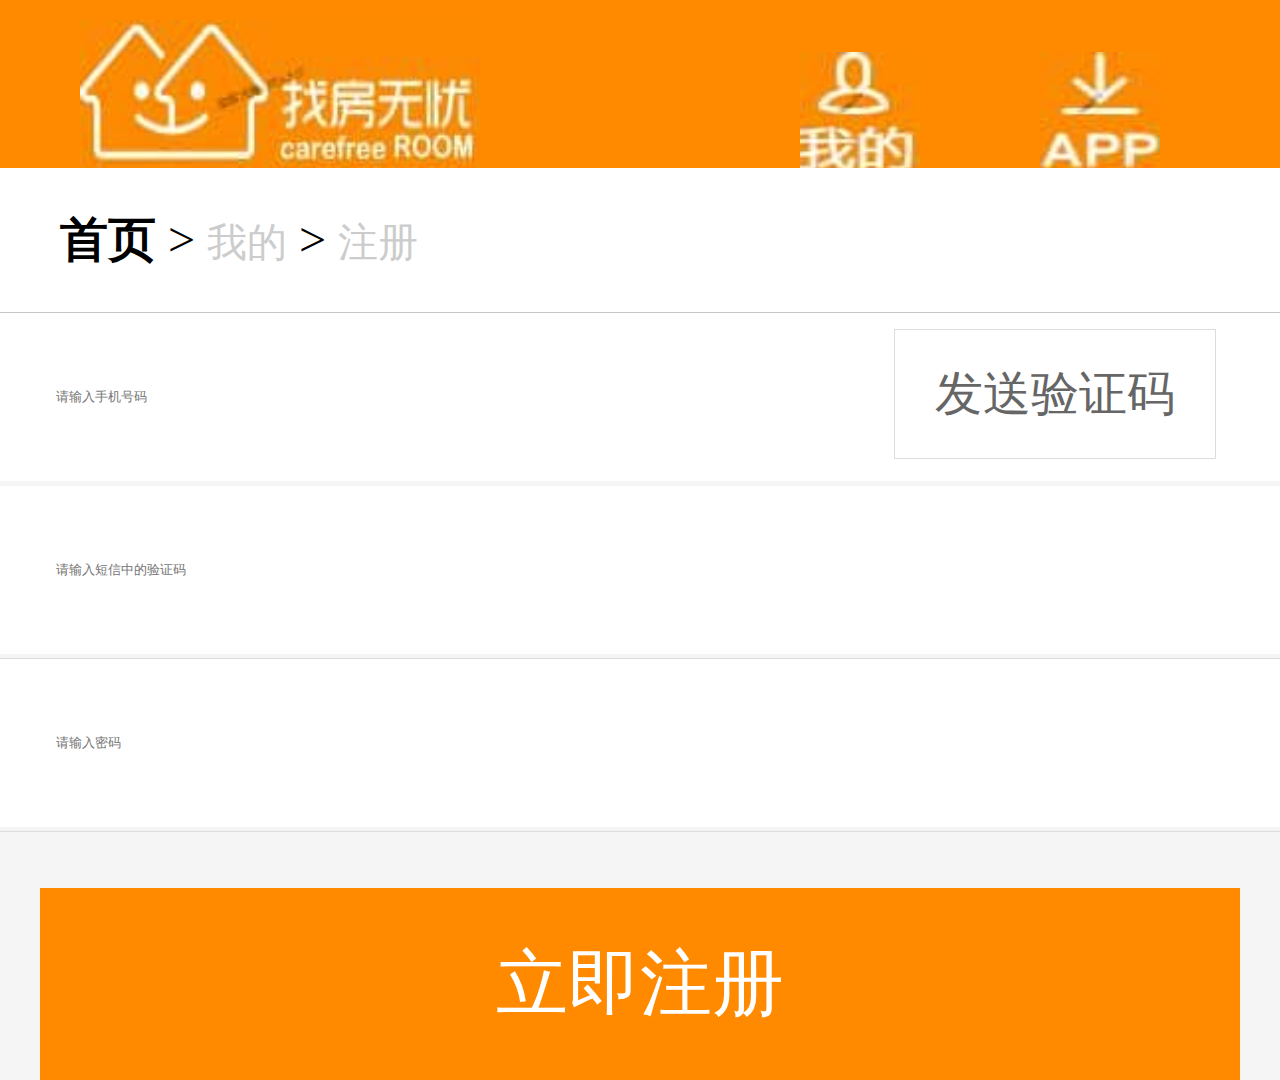
<file: register.html>
<!DOCTYPE html>
<html>
<head lang="en">
    <meta charset="UTF-8">
    <meta name="viewport"
          content="width=device-width, user-scalable=no, initial-scale=1.0, maximum-scale=1.0, minimum-scale=1.0"/>
    <link rel="stylesheet" href="./image/public/public.css">
    <link rel="stylesheet" href="./css/index.css">
    <link rel="stylesheet" href="./css/index1.css">
    <link rel="stylesheet" href="./css/reset.css">
    <link rel="stylesheet" href="./css/login.css">
    <title>找房无忧-注册</title>
    
</head>
<body>
<!-- *******************头部************** -->
<header>
        <div class="left">
            <img src="./image/index/logo.jpg" alt="">
        </div>
        <div class="right">
            <a href="">
                <img src="./image/index/my.jpg" alt="">
            </a>
            <a href="">
                <img src="./image/index/xiazai.jpg" alt="">
            </a>
        </div>
        

    </header>

<section class="rentalAddr">
    <p><strong>首页</strong> > <span>我的</span> > <span>注册</span></p>
</section>

<section class="registerForm">
    <ul>
        <li class="mima">
            <input type="text" placeholder="请输入手机号码" id="phone"/>
            <a id="code"  href="#">发送验证码</a>
        </li>
        <li><input type="text" placeholder="请输入短信中的验证码" required/></li>
        <li><input type="password" placeholder="请输入密码" id="pwd" required/></li>
    </ul>
    <input class="registerBtn" type="submit" value="立即注册"/>
</section>

<script src="js/rem.js"></script>
<script src="js/zepto.js"></script>
<script>
    //验证码60秒重新发送
    var min  = 60;
    var time;
    $('#code').tap(function(){
        clearInterval(time);
        time = setInterval(fn,1000);
    });
    function fn (){
        min--;
        if(min>0){
            $('#code').html('（' + min + '秒）重发');
        }else{
            $('#code').html('发送验证码');
        }
    }
    $(".registerBtn").tap(function(){
        var reg = /^1[3-9]\d{9}$/;
        if(!reg.test($("#phone").val())){
            alert("输入正确的手机号");
        } else{
            // https://www.apiopen.top/createUser?key=00d91e8e0cca2b76f515926a36db68f5&phone=13594347817&passwd=123654
            $.ajax({
                url:"https://www.apiopen.top/createUser",
                data:{
                    key:"00d91e8e0cca2b76f515926a36db68f5",
                    phone:$("#phone").val(),
                    passwd:$("#pwd").val()
                },
                type:"post",
                datatype:"json",
                success:function(data){
                    console.log(data);
                    if (data.code === 200){
                        alert(data.msg);
                        setTimeout(function(){
                            window.location.href = "login.html";
                        },1000);
                    }
                },
                error:function(er){
                    throw er;
                }
            });
        }
    });
</script>
</body>
</html>
</file>
<file: image/public/public.css>
html,body{
    width: 100%;
    height: 100%;
}
a{
    -webkit-tap-highlight-color: rgba(0,0,0,0);
    text-decoration: none;
}
*{
   margin: 0;padding: 0;
}
header{
    width: 100%;
    height: .5rem;
    background-color: #FF8A00;
    overflow: hidden;
    position: relative;
}

.left>img{

    width: 1rem;
    height: .4rem;
    position: absolute;
    top: .05rem;
    left: .2rem;
}
.right a:nth-child(1){
display: inline-block;
width: .3rem;
height: .3rem;
position: relative;
position: absolute;
top: .13rem;left: 2rem;

}
.right a:nth-child(1) img{
   position: absolute;
   top: 0;left: 0;
   width: 100%;
   height: 100%;
}
.right a:nth-child(2){
display: inline-block;
width: .3rem;
height: .3rem;
position: relative;
position: absolute;
top: .13rem;left: 2rem;

}
.right a:nth-child(2) img{
   position: absolute;
   top: 0;left: .6rem;
   width: 100%;
   height: 100%;
}

/* <!-- *********底部******** --> */

footer{
    width: 100%;
    height: 1.75rem;
    background-color: #2f3130;
    box-sizing: border-box;
    padding: 0 .15rem;
}
.top{
    font-size: .15rem;
    color: #ccc;
    width: 100%;
    height: .5rem;
    border-bottom: 1px solid #ccc;
    line-height: .5rem;
}
span{
    font-size: .1rem;
    color: #ccc;
}
.dom>p{
    width: .5rem;
    height: .3rem;
    display: flex;
    flex-direction: row;
    /* margin-right: .5rem; */
   
}
.dom p img{
    flex: 1;
    width: .3rem;
    height: .3rem;
}
.dom{
    display: flex;
    flex-direction: row;
     justify-content: space-around;
     align-items: center;
     margin-top: .3rem;
}
.text h6{
    font-size: .1rem;
    text-align: center;
    color: rgb(134, 133, 133);
   
}
.text{
    margin-top: .2rem;
}
</file>
<file: css/index.css>
li{
    list-style: none;
}

article{
    width: 100%;
    /* height: 100%; */
}
.div1-1{
    width: 100%;
    height: 2.2rem;
    background: url("../image/index/banner.png")no-repeat;
    background-size: 100%;
}
.div1{
    position: relative;
}
.div1-1 input{
    position: absolute;
    bottom: .1rem;
    left: .15rem;
    width: 2.5rem;
    height: .3rem;
    border-radius: 5px;
    padding-left: 0.33rem;
    box-shadow: inset 3px 3px rgba(204, 204, 204, 0.39), 3px 3px rgba(204, 204, 204, 0.39);
}
.div1-1 span{
    background: url("../image/index/seach.jpg")no-repeat center center;
    position: absolute;
    left: 0.195rem;
    bottom: 0.18rem;
    width: 0.165rem;
    height: 0.165rem;
    background-size: cover;
    z-index: 2; 
}
nav{
    width: 100%;
    height: 1.3rem;
    background-color:#FF8A00 ;
}

nav ul{
    width: 100%;
    display: flex;
    flex-direction: row;
}
nav ul li {
    flex: 4;
    padding: 0 .1rem;
}
nav li a{
    font-size: .11rem;
    display: inline-block;
    width: 100%;
    height: .01rem;
   
    text-align: center;
    padding-top: .6rem;
    color: #fff;
}

nav li:nth-child(1) a{
     background: url("../image/index/index_03.png")no-repeat center center;
    background-size: 100%;
}
nav li:nth-child(2) a{
    background: url("../image/index/index_05.png")no-repeat center center;
   background-size: 100%;
}

nav li:nth-child(3) a{
    background: url("../image/index/index_07.png")no-repeat center center;
   background-size: 100%;
}
nav li:nth-child(4) a{
    background: url("../image/index/index_09.png")no-repeat center center;
   background-size: 100%;
}

aside{
    width: 100%;
    padding: .1rem 0;
    /* background-color: #F2F5F3; */
}
aside img{
    width: 100%;
    height: 100%;
}
.hot{
    width: 100%;
    height: .5rem;
    background-color: #FF8A00;
}
h4{
    font-size: .15rem;
    color: #fff;
    /* margin-left: .2rem; */
    
}
.hots{
    /* margin-left: .2rem; */
    padding: 0.1rem 0 0.08rem 0.2rem
}
.hots>p{
    font-size: .05rem;
    color: #fff;
}
.imgs img{
    width: 0.81rem;
    height: 0.81rem;
}



.section2{
    width: 100%;
    background: #ffffff;
    border-top: .1rem solid #e5e5e5;
}
.section2 ul.title{
    font-size: .2rem;
    border-bottom: 1px solid #ff8a00;
    display: flex;
    line-height: 0.54rem;
}
.section2 ul.title li{
    flex: 1;
    text-align: center;
}
.section2 ul.title .active{
    border-bottom: 1px solid #ff8a00;
}
.uls{
    display: flex;
    flex-direction: row;
}
.uls ul{
    flex: 1;
    text-align: left;
    margin: 0.12rem 0 0.12rem 0.2rem;
}

.uls ul li{
    font-size: .15rem;
    
}
.uls ul li a{
    color: rgb(97, 88, 88);
}
.section3{
    width: 100%;
    height: 0.5rem;
    background: rgba(0,0,0,0.5);
    line-height: 0.5rem;
    position: fixed;
    left: 0;
    bottom: 0;
    display: flex;
    padding-left: 0.2rem
}
.section3 #section3_img{
    width: .2rem;
    height: .2rem;
    position: absolute;
    top: 0;
    left: 0;
}
.section3_div1{
    display: flex;
    justify-content: space-around;
    flex: 6;
    font-size: 0.12rem;
    color: #fff;
}
.section3_div1 div img{
    width: 0.3rem;
    height: 0.3rem;
    margin-top: 0.1rem;
}
.section3_div2{
    background: #ff8a00;
    flex: 4;
    line-height: 0.5rem;
    font-size: 0.16rem;
    text-align: center;
}
.section3_div1 div p:nth-child(1){
    font-size: .15rem;
    height: .1rem;
    line-height: .3rem;
}
.section3_div1 div p:nth-child(2){
    font-size: .1rem;
    
}
.section3_div2 a{
    color: #fff;
}
</file>
<file: css/index1.css>
.imgs img{
    width: 0.81rem;
    height: 0.81rem;
}



section .ut{
    margin: 0 0.2rem;
}
section .ut li{
    display: flex;
    justify-content: space-between;
    align-items: center;
    /* padding: 0.2rem 0; */
    border-bottom: 1px solid red
}
.text h3{
    font-size: 0.18rem;
    width: 1.87rem;
    overflow: hidden;
    white-space: nowrap;
    text-overflow: ellipsis;
}
.text p{
    font-size: 0.12rem;
    padding: 0.05rem 0;
    color: #000;
    overflow: hidden;
}
.text span{
    color: #ff8a00;
    float: right;
}
.text p a{
    color: #849aae;
    background: #f4f7f9;
    padding: 0.02rem 0.04rem;
}
section ul li:first-child{
    border-bottom: 1px solid rgba(204, 204, 204, 0)
}



.nnn{
    width: 100%;
    height:100%;
    background: #000;
    opacity: .6;
    position: fixed;
    display: none;
}
</file>
<file: css/domo.css>
#container {
    width: 100%;height: 2rem;
    overflow: hidden;
    margin:0;
    font-family:"微软雅黑";
}

*{
    margin: 0;
    padding: 0;
}
html,body{
    width: 100%;height: 100%;
    background-color: #F5F5F5;
}
.div_img {
    width: 100%;
    height: 2rem;
    position: relative;
    background: url("../image/SecondHandList/img.png")no-repeat;
    background-size: 100% 100%;
}

.div_img span:nth-child(1){
    display: inline-block;
    
    width: .3rem;
    height: .2rem;
    background-color: rgb(0, 0, 0);
    opacity: .5;
    position: absolute;
    right: .3rem;
    bottom: .1rem;
    text-align: center;
    border-radius: 50px;
    color: #fff;
}
.div_img span:nth-child(2){
    display: inline-block;
    width: .3rem;
    height: .2rem;
    position: absolute;
    right: .3rem;
    bottom: .1rem;
    text-align: center;
    border-radius: 50px;
    color: #fff;
}
.div_title{
    width: 100%;
    height: 1.7rem;
    padding: .2rem;
    box-sizing: border-box;
    background-color: #fff;
    border-bottom: 1px solid #ccc;
}
.div_title>h3{
    font-size: .18rem;
}
.div_title>p>span:nth-child(1){
    font-size: .15rem;
    color: rgb(160, 0, 0);
}
.div_title>p:nth-child(2){
    font-size: .15rem;
    margin-top: .1rem;
    position: relative;
}
.div_title>p>:nth-child(2) span{
    width: .15rem;
    height: .25rem;
    display: inline-block;
    background: url("../image/SecondHandList/phone.png")no-repeat;
    background-size: 100%;
    position: absolute;
    right: 0;bottom: -.05rem;
}
.div_title>p:nth-child(3){
    font-size: .15rem;
    margin-top: .1rem;
    color: rgb(145, 127, 127);
}
.div_title>p:nth-child(4) {
    font-size: 0.12rem;
    padding: 0.05rem 0;
    color: #000;
}
.div_title>p:nth-child(4) a{
    color: #849aae;
    background: #f4f7f9;
    padding: 0.02rem 0.04rem;
}

.div_text{
    height: 100%;
    background-color: #fff;
    padding: 0 .2rem;
    box-sizing: border-box;
    margin-top: .2rem;
    border-bottom: 1px solid #ccc;
    border-top: 1px solid #ccc;
}
.div_text ul li{
    line-height: .5rem;
    height: .5rem;
    list-style: none;
    font-size: .15rem;
    border-bottom: 1px solid #ccc;
}
.div_text ul .first{
    text-align: center;
    border-bottom: #fff;
    color: rgb(145, 139, 139);
}

.div_texts{
    padding: 0 .2rem;
    background-color: #fff;
    margin-top: .2rem;
    border-bottom: 1px solid #ccc;
    border-top: 1px solid #ccc;
}
.div_texts h3{
    height: .5rem;
    border-bottom: 1px solid #ccc;
    font-size: .2rem;
    line-height: .5rem;
    color: #FF8A00;
}
.div_texts p{
    font-size: .15rem;
    line-height: .3rem;
    padding: .15rem 0;
    border-bottom: 1px solid #ccc;
}
.div_texts_p{
    text-align: center;
    color: rgb(160, 156, 156);
    line-height: .2rem;
    height: .2rem;
    border-bottom: 1px solid rgb(255, 255, 255);
}


.div_pattern{
    padding: 0 .2rem;
    background-color: #fff;
    margin-top: .2rem;
    border-bottom: 1px solid #ccc;
    border-top: 1px solid #ccc;
}
.div_pattern h3{
    height: .5rem;
    border-bottom: 1px solid #ccc;
    font-size: .2rem;
    line-height: .5rem;
    color: #FF8A00;
}



.div_pattern ul li{
    display: flex;
    justify-content: space-between;
    align-items: center;
}
.imgs img {
    width: 0.81rem;
    height: 0.81rem;
}
.text p {
    font-size: 0.12rem;
    padding: 0.05rem 0;
    color: #000;
    overflow: hidden;
}
.text h4 {
    font-size: 0.18rem;
    width: 1.87rem;
    flex: 1;
}
.one_li{
    border-bottom: 1px solid #FF8A00;
}
.div_School{
    padding: 0 .2rem;
    background-color: #fff;
    margin-top: .2rem;
    border-bottom: 1px solid #ccc;
    border-top: 1px solid #ccc;
}
.div_School h3{
    height: .5rem;
    border-bottom: 1px solid #ccc;
    font-size: .2rem;
    line-height: .5rem;
}
.div_School ul li{
    line-height: .5rem;
    height: .5rem;
    list-style: none;
    font-size: .15rem;
    border-bottom: 1px solid #ccc;
}
.div_School ul li:nth-child(6){
    color: rgb(167, 167, 167);
    font-size: .1rem;
    text-align: center;
    line-height: .5rem;
    border-bottom: 1px solid rgb(255, 255, 255);
}
.div_position{
    padding: 0 .2rem;
    background-color: #fff;
    margin-top: .2rem;
    border-bottom: 1px solid #ccc;
    border-top: 1px solid #ccc;
}
.div_position h3{
    height: .5rem;
    border-bottom: 1px solid #ccc;
    font-size: .2rem;
    line-height: .5rem;
}
.div_House{
    padding: 0 .2rem;
    background-color: #fff;
    margin-top: .2rem;
    border-bottom: 1px solid #ccc;
    border-top: 1px solid #ccc;
}
.div_House h4{
    height: .5rem;
    border-bottom: 1px solid #ccc;
    font-size: .2rem;
    line-height: .5rem;
}
.div_House ul li{
    display: flex;
    justify-content: space-between;
    align-items: center;
}
.text h3 {
    font-size: 0.18rem;
    width: 1.87rem;
    overflow: hidden;
    white-space: nowrap;
    text-overflow: ellipsis;
}

.text p a {
    color: #849aae;
    background: #f4f7f9;
    padding: 0.02rem 0.04rem;
}
.text span {
    color: #ff8a00;
    float: right;
}
.a{
    width: 100%;
    height: .3rem;
    background: #ccc;
    position: absolute;
    bottom: 2.3rem;
    left: .2rem;

}
.ut{
    position: relative
}
.a span{
    
    display: inline-block;
    position: absolute;
    top:-.1rem;
    left: 0;
    border-bottom: 10px solid #ccc;
    border-top: 3px solid transparent;
    border-left: 18px solid transparent;
    border-right: 20px solid transparent;
}
.ut li:first-of-type{
    margin-bottom: .4rem
}
.a{
    font-size: .15rem;
    /* text-align: center; */
    line-height: .3rem;
}



.b{
    width: 100%;
    height: .3rem;
    background: #ccc;
    position: absolute;
    bottom: .1rem;
    left: .2rem;

}
.b span{
    
    display: inline-block;
    position: absolute;
    top:-.1rem;
    left: 0;
    border-bottom: 10px solid #ccc;
    border-top: 3px solid transparent;
    border-left: 18px solid transparent;
    border-right: 20px solid transparent;
}
.ut li:first-of-type{
    margin-bottom: .4rem
}
.b{
    font-size: .15rem;
    line-height: .3rem;
}
.ut li:nth-child(2){
    height: .1rem;
    border-bottom: 1px solid #ccc;
}
.texts{
    height: 2rem;
}
.ut>li:nth-child(4){
    height: .1rem;
    border-bottom: 1px solid #ccc;
}


.follow{
    width: 100%;
    height: .5rem;
}
.left{
    width: 2rem;
    height: .5rem;
    background: #FF8A00;
    margin-top: .2rem;
    margin-left: .2rem;
    border: 1px soldi #FF8A00;
    border-radius: 5px;
}
.left p{
    font-size: .15rem;
    text-align: center;
    line-height: .5rem;
    color: #fff;
    position: relative;
}
.left p span{
    display: inline-block;
    width: .25rem;
    height: 0.25rem;
    background: url("../image/SecondHandList/user.png")no-repeat;
    background-size: 100%;
    position: absolute;
    top: .1rem;
    left: .3rem;
}
.rights a{
    font-size: .15rem;
}
</file>
<file: css/logon.css>
*{
    margin: 0;padding: 0;
}
a{
    text-decoration: none;
    -webkit-tap-highlight-color: rgba(0,0,0,0);
}
html,body{
    background-color: rgb(241, 238, 238)
}

.div_img{
    width: 100%;
    height: 2rem;
    background: url("../image/my/bg1.png")no-repeat ;
    background-size: 100%;
    
}
.div_span{
    width: 100%;
    height: .5rem;
}
.div_span a:nth-child(1){
    color: #fff;
    line-height: .8rem;
    text-align: center;
    position: absolute;
    top: 0;right: 0;
    margin-right: .7rem;
    font-size: .15rem;
    display: inline-block;
    width: .3rem;
    height: .3rem;
    background: url("../image/my/urse.png")no-repeat center center;
    background-size: .15rem;
}
.div_span a:nth-child(2){
    color: #fff;
    line-height: .8rem;
    text-align: center;
    position: absolute;
    top: 0;right: 0;
    margin-right: .1rem;
    font-size: .15rem;
    display: inline-block;
    width: .3rem;
    height: .3rem;
    background: url("../image/my/down.png")no-repeat center center;
    background-size: .15rem;
}

.div_logon{
    width: 100%;
   text-align: center;
   display: flex;
   flex-direction: column;
}
.div_logon span{
    line-height: 1.5rem;
    display: inline-block;
    width: .6rem;
    height: .6rem;
    background: url("../image/my/urse2.png")no-repeat;
    background-size: .6rem;
    margin-left: 1.2rem;
}
.div_logon a{
    color: #fff;
    font-size: .15rem;
    display: inline-block;
    width: .7rem;
    height: .2rem;
    border: 1px solid #fff;
    margin-left: .1rem;
    margin-left: 1.15rem;
}
.ullis{
    width: 100%;
    /* padding: 0 0 0 0; */
    background-color: #fff;
}
.ullis ul {
    padding: 0 .15rem;
}
.ullis ul li{
    height: .7rem;
    border-bottom: 1px solid #ccc;
    position: relative;
    display: flex;
    flex-direction: row;
}
.icon1{
    display: inline-block;
    background: url("../image/my/icon1.png")no-repeat;
    background-size: 100%;
    width: .2rem;
    height: .2rem;
    position: absolute;
    top: .3rem;
} 
.texts1{
    font-size: .1rem;
    position: absolute;
    left: .3rem;
    top: .36rem;
}
.icon2{
    display: inline-block;
    background: url("../image/my/right.png")no-repeat;
    /* background-size: 100%; */
    width: .2rem;
    height: .3rem;
    position: absolute;
    top: .3rem;
    right: 0;
} 
.icon3{
    display: inline-block;
    background: url("../image/my/icon2.png")no-repeat;
    background-size: 100%;
    width: .2rem;
    height: .2rem;
    position: absolute;
    top: .3rem;
} 
.icon4{
    display: inline-block;
    background: url("../image/my/icon3.png")no-repeat;
    background-size: 100%;
    width: .2rem;
    height: .2rem;
    position: absolute;
    top: .3rem;
} 
.icon5{
    display: inline-block;
    background: url("../image/my/icon4.png")no-repeat;
    background-size: 100%;
    width: .2rem;
    height: .2rem;
    position: absolute;
    top: .3rem;
}
</file>
<file: css/login.css>
body{
    font-size: 0.12rem;
}
.rentalAddr{
    height: 0.36rem;
    line-height: 0.36rem;
    background: #ffffff;
    border-bottom: 1px solid #c5c5c5;
    padding-left: 0.15rem;
}
.registerForm{

}
.registerForm li{
    height: 0.43rem;
    border-bottom: 1px solid #dcdcdc;

}
.registerForm li input{
    border: none;
    outline: none;
    width: 100%;
    height: 0.42rem;
    line-height: 0.42rem;
    padding-left: 0.14rem;
    box-sizing: border-box;
}
.mima{
    position: relative;
}
.mima a{
    position: absolute;
    top: 0.04rem;
    right: 0.16rem;
    text-align: center;
    border: 1px solid #dcdcdc;
    padding: 0.08rem 0.1rem;
}
.registerBtn{
    width: 3rem;
    height: 0.48rem;
    background: #ff8a00;
    outline: none;
    border: none;
    color: #ffffff;
    font-size: 0.18rem;
    margin-top: 0.14rem;
    margin-left: 0.1rem;
}


.login .title{
    display: flex;
    background: #ffffff;
}
.login .title li{
    flex: 1;
    text-align: center;
    line-height: 0.42rem;
    border-bottom: 4px solid #d1d1d1;
}
.login .title li.active{
    border-bottom: 4px solid #ff8a00;

}
.tiShi{
    margin: 0.14rem 0.1rem 0;
}
.tiShi a:first-of-type{
    float: left;
    color: #ff8a00;
}
.tiShi a:last-of-type{
    float: right;
}
/*切换普通登录和快速登录的接口处*/
.login form>div{
    display: none;
}
.login form>div.active{
    display: block;
}
</file>
